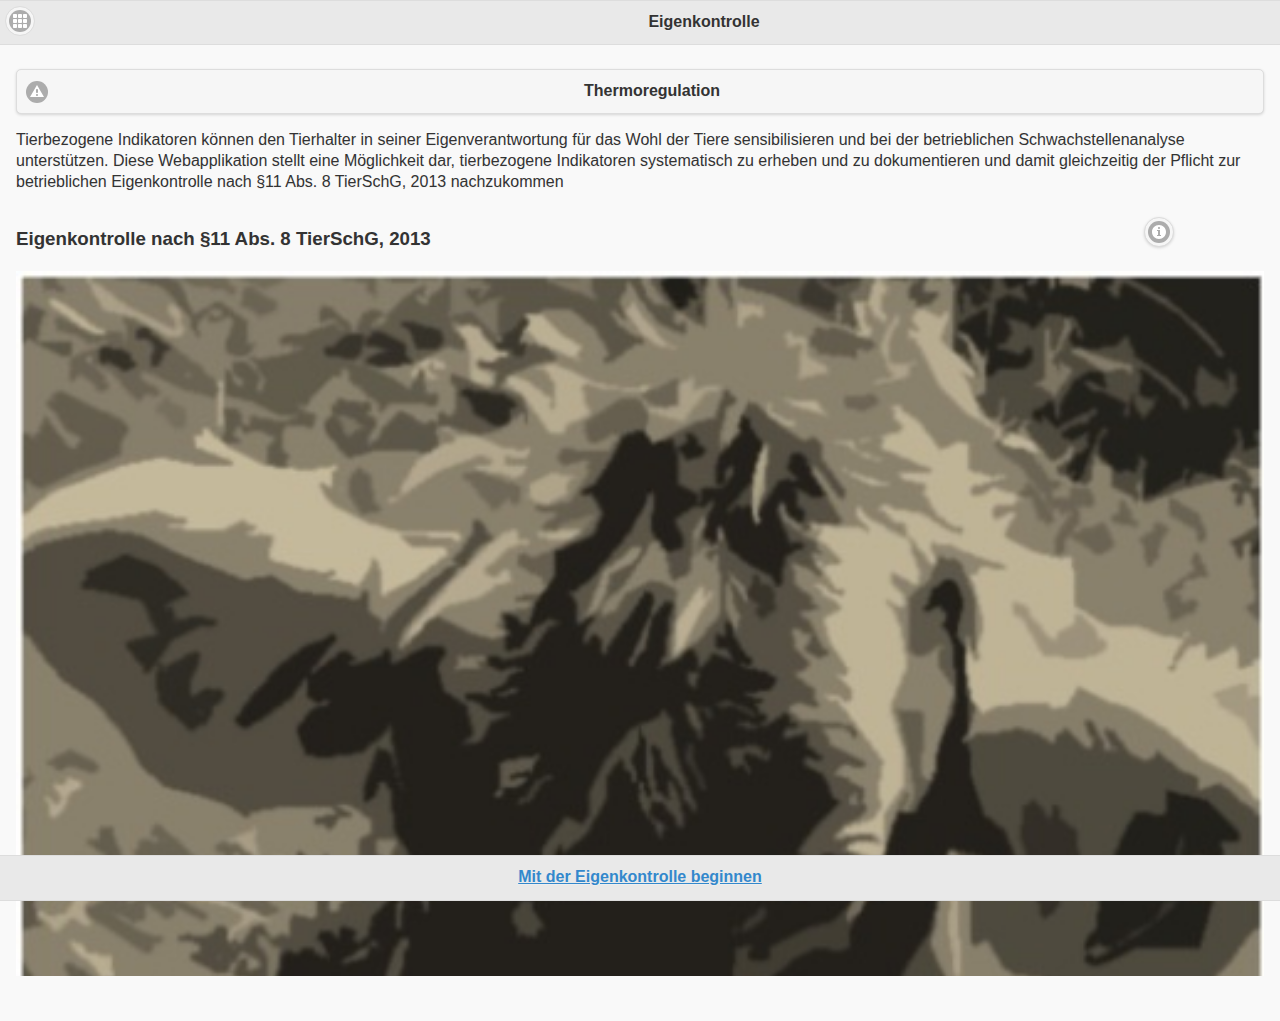
<file: index.html>
<html manifest="cache.manifest">

<head>
  <!-- web clips for ios -->
  <link rel="apple-touch-icon" href="images/launcher-icon-1x.png">
  <link rel="apple-touch-icon" sizes="144x144" href="images/launcher-icon-3x.png">
  <link rel="apple-touch-icon" sizes="92x92" href="images/launcher-icon-2x.png">
  <link rel="apple-touch-icon" sizes="192x192" href="images/launcher-icon-4x.png">
  <meta name="apple-mobile-web-app-title" content="Eigenkontrolle Kuh">
  <meta name="apple-mobile-web-app-capable" content="yes">
  <meta name="apple-mobile-web-app-status-bar-style" content="black">

  <meta name="eigenkontrolle-kuh" content="webbasierte App zur Eigenkontrolle von Kühen im eigenen Betrieb" />

  <link rel="icon" href="favicon.ico" type="image/x-icon" />
  <link rel="manifest" href="/manifest.json">
  <meta charset="UTF-8" />
  <!-- Include meta tag to ensure proper rendering and touch zooming -->
  <meta name="viewport" content="width=device-width, initial-scale=1" />
  <!-- Include meta tags for description, keyword and author  -->
  <meta name="author" content="Anton Benz">
  <meta name="description" content="eigenkontrolle-kuh ++ webbasierte App zur Eigenkontrolle von Kühen im eigenen Betrieb ++">
  <meta name="keywords" content="eigenkontrolle, kuh, benz, barbara, app, landesbeauftragte, tierschutz, hfwu, kontrolle, betrieb">
  <meta name="application-name" content="eigenkontrolle-kuh">
  <meta name="mobile-web-app-capable" content="yes">
  <link rel="icon" sizes="16x16" href="images/launcher-icon-4x.png">
  <!-- Include jQuery Mobile stylesheets -->
  <link rel="stylesheet" href="jquery.mobile-1.4.5.css" />
  <!-- include manifest file  -->
  <!-- <link rel="manifest" href="manifest.json"> -->
  <!-- Include the jQuery library -->
  <script type="stylesheet" src="jquery.mobile-1.4.5.css"></script>
  <!-- Include the jQuery Mobile library -->
  
  <script type="text/javascript" src="jquery-2x.min.js"> </script>
  <script type="text/javascript" src="jquery.mobile-1.4.5.js"> </script>
   <script type="text/javascript" src="jspdf.min.js"> </script>

<script type="text/javascript" src="jspdf.plugin.autotable.min.js"> </script>

<script type="text/javascript" src="javascript_4_1.js"> </script>

  <!-- <script src="https://cdnjs.cloudflare.com/ajax/libs/html2canvas/0.4.1/html2canvas.min.js"></script> -->
  <link rel="stylesheet" href="style_1_1.css" />
  <title></title>
   
  


</head>

<body>
  <!-- \\erste seite, erklÃ¤rung -->
  <div data-role="page" id="start">
    <div data-role="header">
      <a href="#popupMenu" data-rel="popup" class="ui-btn-left ui-btn ui-btn-inline ui-mini ui-corner-all ui-btn-icon-left ui-icon-grid ui-btn-icon-notext">
      Navigation </a>
      <div data-role="popup" id="popupMenu">
        <ul data-role="listview" data-inset="true">
          <li>
            <a href="#start">Herdenbetrachtung</a>
          </li>
          <li>
            <a href="#temperatur_Abfrage">Einzeltierbetrachtung</a>
          </li>
          <li>
            <a href="#auswertung">Auswertung</a>
          </li>
        </ul>
      </div>
      <h1> Eigenkontrolle </h1>
    </div>

    <div data-role="main" class="ui-content">
      <div>
        <a data-role="button" href="#update_Information" data-rel="popup" data-icon="alert">Thermoregulation</a>
        <div data-role="popup" id="update_Information">
          <h3>v.1.2 - Thermoregulation</h3>
          <p>
            In der neuesten Version wurde die Überprüfung der Thermoregulation hinzugefügt.
          </p>
          <h3>v.1.1 - Offlineverfügbarkeit</h3>
          <p>
            <b>Ab jetzt können Sie auf die Web-App "eigenkontrolle-kuh" auch offline zugreifen.</b> Am besten fügen sie dazu
            die Web-App zu ihrem Startbildschirm hinzu.
            <br>
            <b>Chrome:</b> Tippen sie auf das Browser-Menü rechts oben. Wählen Sie nun die Option &quot;Zum Startbildschirm
            hinzufügen&quot;
            <br>
            <b>Safari:</b> Tippen Sie auf den &quot;Share-Button&quot; in der Mitte des unteren Menüs. Wählen Sie nun die Option
            &quot;Zum Homebildschirm&quot; und geben Sie der Web-App einen Namen ihrer Wahl.
          </p>
        </div>
      </div>
      <div>
        <p>
          Tierbezogene Indikatoren können den Tierhalter in seiner Eigenverantwortung für das Wohl der Tiere sensibilisieren und bei
          der betrieblichen Schwachstellenanalyse unterstützen. Diese Webapplikation stellt eine Möglichkeit dar, tierbezogene
          Indikatoren systematisch zu erheben und zu dokumentieren und damit gleichzeitig der Pflicht zur betrieblichen Eigenkontrolle
          nach §11 Abs. 8 TierSchG, 2013 nachzukommen
        </p>
        <div class="ui-grid-b">
          <div class="ui-block-a" style="width:90%">
            <h3>Eigenkontrolle nach §11 Abs. 8 TierSchG, 2013 </h3>
          </div>
          <div class="ui-block-b" style="width:5%">
            <a data-role="button" href="#Eigenkontrolle_Definition" data-rel="popup" data-icon="info" data-iconpos="notext"></a>
          </div>
          <div class="ui-block-c" style="width:5%">

          </div>
        </div>
        <div data-role="popup" id="Eigenkontrolle_Definition">
          <p>&quot;Wer Nutztiere zu Erwerbswecken hält, hat durch betriebliche Eigenkontrollen sicherzustellen, dass die Anforderungen
            des §2 TierSchG eingehalten werden. Insbesondere hat er zum Zwecke seiner Beurteilung, dass die Anforderungen
            des §2 erfüllt sind, geeignete tierbezogene Merkmale (Tierschutzindikatoren) zu erheben und zu bewerten.&quot;</p>
        </div>
      </div>

      <img src="images/start_picture.jpg" id="startPicture" />

      <p>In dieser Webapplikation werden korrespondierend zum „Vorschlag für ein baden-württembergisches Q-Wohl-Label“ aussagefähige
        tierbezogene Indikatoren erhoben.
        <br> Zunächst wird das Liegeverhalten der Herde ("Herdenbetrachtung") beurteilt, anschließend werden an zufällig ausgewählten
        Einzeltieren (Fokusgruppe) Indikatoren wie Verletzungen, Sauberkeit, Laufverhalten und Körperkondition erhoben ("Einzeltierbetrachtung").
        <br> Die Ergebnisauswertung können Sie sich per E-Mail zusenden lassen oder direkt auf Ihrem Handy speichern und so dokumentieren.
        <br> Die Bewertung der Merkmale erfolgt mit einem einfachen Ampelsystem, die Einstufung beruht auf dem aktuellen Kenntnisstand
        und wird fortlaufend neuen Erkenntnissen angepasst. Bei „GRÜN“ ist alles in Ordnung, „GELB“ bedeutet suboptimal und
        Sie sollten daher eine Maßnahme ergreifen, welche dazu geeignet ist, eine Verbesserung der Situation herbeizuführen.
        „ROT“ entspricht einer nicht hinnehmbaren Einstufung und Sie sollten qualifizierte Beratung zur Verbesserung des
        Kriteriums in Anspruch nehmen.
        <br> Die hinterlegten Zielgrößen für die tierbezogenen Indikatoren finden Sie
        <a href="Kriterienkatalog.pdf" target="_blank"
          download> hier </a>
      </p>
      <p>In der Herdenbetrachtung werden bestimmte Verhaltensweisen der gesamten Herde gezählt, indem auf das entsprechende
        Beispielbild getippt wird. Alternativ kann die Gesamtanzahl auch direkt in das Feld unter dem Bild eingetragen werden.
        Es werden alle Tiere der Herde einbezogen.
        <br> Bei der Einzeltierbetrachtung werden alle Tiere einer Fokusgruppe kontrolliert. Dort reicht ein Tippen auf das passende
        Beispielbild für das Untersuchungsmerkmal an der jeweiligen Körperregion. Nachdem alle Tiere der Fokusgruppe kontrolliert
        wurden, werden Sie automatisch zur Auswertung weitergeleitet.
        <br> Grundsätzlich können Sie immer auf das i tippen, wenn Sie eine Hilfestellung benötigen. </p>
      <input type="hidden" data-role="date" id="datum" value="" />
      <h3>Viel Erfolg</h3>


      <div class="ui-bar ui-bar-a" id="zusammenarbeit">
        <div class "ui-grid-b">

          <div class="ui-block-a" style="width: 48%">
            Copyright by
            <br> Prof. Dr. Barbara Benz
            <br>
            <br>
            <br>
            <img src="images/hfwu_logo.jpg" />
          </div>
          <div class="ui-block-b" style="width: 4%">
          </div>
          <div class="ui-block-c" style="width: 48%">
            in Zusammenarbeit mit der Landesbeauftragten für Tierschutz
            <br>
            <br>



            <img src="images/baden_wuerttemberg.jpg" />

          </div>
        </div>
      </div>


      <div data-role="footer" data-position="fixed">
        <h1>
          <a href="#eutergesundheit">Mit der Eigenkontrolle beginnen</a>
        </h1>
      </div>

      <p> Zum Impressum und zur Datenschutzerklärung gelangen Sie
        <a href="impressum.html"> hier </a>
      </p>
    </div>
  </div>

  <!-- Eutergesundheit  -->
  <div data-role="page" id="eutergesundheit">
    <div data-role="header">
      <a href="#popupMenuEutergesundheit" data-rel="popup" class="ui-btn-left ui-btn ui-btn-inline ui-mini ui-corner-all ui-btn-icon-left ui-icon-grid ui-btn-icon-notext">
      Navigation </a>
      <div data-role="popup" id="popupMenuEutergesundheit">
        <ul data-role="listview" data-inset="true">
          <li>
            <a href="#start">Herdenbetrachtung</a>
          </li>
          <li>
            <a href="#temperatur_Abfrage">Einzeltierbetrachtung</a>
          </li>
          <li>
            <a href="#auswertung">Auswertung</a>
          </li>
        </ul>
      </div>
      <h1> Eutergesundheit </h1>
    </div>
    <div data-role="main" class="ui-content">
      <p>Bevor das Liegeverhalten der Herde beurteilt wird, werden 3 Parameter der Eutergesundheit erhoben.</p>
      <p>In RDV4M finden Sie die Parameter zur Eutergesundheit über den Reiter "Gesundheit" &rarr; "Eutergesundheit" &rarr;
        "Entwicklung Eutergesundheit" &rarr; "Mastitissituation auf dem Betrieb" </p>
      <div class="ui-grid-c">
        <div class="ui-block-a" style="width:45%">
          <p> Anteil Eutergesunde Kühe </p>
        </div>
        <div class="ui-block-b" style="width:10%">
          <a data-role="button" href="#eutergesunde_Kuehe_Definition" data-rel="popup" data-icon="info" data-iconpos="notext"></a>
          <div data-role="popup" id="eutergesunde_Kuehe_Definition">
            <p> Anteil an Kühen [in %] mit Zellzahl &lt; 100.000 Zellen/ ml Milch </p>
          </div>
        </div>
        <div class="ui-block-c" style="width: 35%">
          <form>
            <input type="number" min="0" max="100" name="anteil_Eutergesunde_Kuehe" id="anteil_Eutergesunde_Kuehe" value="" required
            />
          </form>
        </div>
        <div class="ui-block-d" style="width: 10%">
          <p> % </p>
        </div>
      </div>

      <div class="ui-grid-c">
        <div class="ui-block-a" style="width:45%">
          <p> Neuerkrankungsrate in der Trockenperiode</p>
        </div>
        <div class="ui-block-b" style="width:10%">
          <a data-role="button" href="#neuerkrankungsrate_Definition" data-rel="popup" data-icon="info" data-iconpos="notext"></a>
          <div data-role="popup" id="neuerkrankungsrate_Definition">
            <p> Anteil an Kühen [in %] mit Zellzahl &lt; 100.000 vor dem Trockenstellen und &ge; 100.000 nach der Kalbung </p>
          </div>
        </div>
        <div class="ui-block-c" style="width: 35%">
          <form>
            <input type="number" min="0" max="100" name="neuerkrankungsrate" id="neuerkrankungsrate" required />
          </form>
        </div>
        <div class="ui-block-d" style="width: 10%">
          <p> % </p>
        </div>
      </div>

      <div class="ui-grid-c">
        <div class="ui-block-a" style="width:45%">
          <p> Krank mit schlechten Heilungsaussichten </p>
        </div>
        <div class="ui-block-b" style="width:10%">
          <a data-role="button" href="#schlechte_Heilungsaussichten_Definition" data-rel="popup" data-icon="info" data-iconpos="notext"></a>
          <div data-role="popup" id="schlechte_Heilungsaussichten_Definition">
            <p> Anteil an Kühen [in %] mit Zellzahl &gt; 700.000 Zellen/ml Milch in den letzten drei MLP Berichten </p>
          </div>
        </div>
        <div class="ui-block-c" style="width: 35%">
          <form>
            <input type="number" min="0" max="100" name="schlechte_Heilungsaussichten" id="schlechte_Heilungsaussichten" value="" required/>
          </form>
        </div>
        <div class="ui-block-d" style="width: 10%">
          <p> % </p>
        </div>
      </div>

    </div>

    <div data-role="footer" data-position="fixed">
      <div class="ui-grid-a">
        <div class="ui-block-a">
          <a href="#start" class="ui-btn ui-icon-arrow-l ui-btn-icon-left">Zurück</a>
        </div>
        <div class="ui-block-b">
          <a class="ui-btn ui-icon-arrow-r ui-btn-icon-right" href="#Liegeverhalten_Herde">Weiter</a>
        </div>
      </div>

    </div>
  </div>

  <!-- \\Liegeverhalten_Herde  -->
  <!-- \\  Liegeboxennutzung -->
  <!-- \\teilweise auÃŸerhalb liegende kÃ¼he -->
  <!-- \\  Liegeposition -->
  <!-- \\Liegeverhalten -->
  <div data-role="page" id="Liegeverhalten_Herde">
    <div data-role="header">
      <a href="#popupMenuLiegeverhalten" data-rel="popup" class="ui-btn-left ui-btn ui-btn-inline ui-mini ui-corner-all ui-btn-icon-left ui-icon-grid ui-btn-icon-notext">
      Navigation </a>
      <div data-role="popup" id="popupMenuLiegeverhalten">
        <ul data-role="listview" data-inset="true">
          <li>
            <a href="#start">Herdenbetrachtung</a>
          </li>
          <li>
            <a href="#temperatur_Abfrage">Einzeltierbetrachtung</a>
          </li>
          <li>
            <a href="#auswertung">Auswertung</a>
          </li>
        </ul>
      </div>
      <h1> Betrachtung der gesamten Herde </h1>
    </div>

    <div data-role="main" class="ui-content">
      <div class="ui-grid-a my-breakpoint">
        <div class="ui-block-a">
          <a href="#">
            <img src="images/5_Abb_Laufgangliegen_C.jpg" id="spalten_Lieger" background-size="cover" />
          </a>
          <div class="ui-grid-c">
            <div class="ui-block-a">
              <input type="number" name="spalten_Lieger_Anzeige" id="spalten_Lieger_Anzeige" value="0" />
            </div>
            <div class="ui-block-b">
              <a data-role="button" href="#" data-rel="popup" data-icon="minus" data-iconpos="notext" id="spalten_Lieger_Minus"></a>
            </div>
            <div class="ui-block-c">
              <a data-role="button" href="#" data-rel="popup" data-icon="back" data-iconpos="notext" id="spalten_Lieger_Reset"></a>
            </div>
            <div class="ui-block-d">
              <a data-role="button" href="#spalten_Lieger_Info" data-rel="popup" data-icon="info" data-iconpos="notext"></a>
              <div data-role="popup" id="spalten_Lieger_Info">
                <p>Kuh liegt vollständig auf Laufgang</p>
              </div>
            </div>
          </div>
        </div>

        <div class="ui-block-b">
          <a href="#">
            <img src="images/2_Abb_Hundesitz_C.jpg" border="0" id="hundesitz" />
          </a>
          <div class="ui-grid-c">
            <div class="ui-block-a">
              <input type="number" name="hundesitz_Anzeige" id="hundesitz_Anzeige" value="0" />
            </div>
            <div class="ui-block-b">
              <a data-role="button" href="#" data-rel="popup" data-icon="minus" data-iconpos="notext" id="hundesitz_Minus"></a>
            </div>
            <div class="ui-block-c">
              <a data-role="button" href="#" data-rel="popup" data-icon="back" data-iconpos="notext" id="hundesitz_Reset"></a>
            </div>
            <div class="ui-block-d">
              <a data-role="button" href="#hundesitz_Info" data-rel="popup" data-icon="info" data-iconpos="notext"></a>
              <div data-role="popup" id="hundesitz_Info">
                <p>Kuh im Hundesitz</p>
              </div>
            </div>
          </div>
        </div>
      </div>
      <div class="ui-grid-a my-breakpoint">
        <div class="ui-block-a">
          <a href="#">
            <img src="images/3_Abb_Stehen_C.jpg" border="0" id="stehen" />
          </a>
          <div class="ui-grid-c">
            <div class="ui-block-a">
              <input type="number" name="stehen_Anzeige" id="stehen_Anzeige" value="0" />
            </div>
            <div class="ui-block-b">
              <a data-role="button" href="#" data-rel="popup" data-icon="minus" data-iconpos="notext" id="stehen_Minus"></a>
            </div>
            <div class="ui-block-c">
              <a data-role="button" href="#" data-rel="popup" data-icon="back" data-iconpos="notext" id="stehen_Reset"></a>
            </div>
            <div class="ui-block-d">
              <a data-role="button" href="#stehen_Info" data-rel="popup" data-icon="info" data-iconpos="notext"></a>
              <div data-role="popup" id="stehen_Info">
                <p>Kuh steht entweder mit 2 oder mit 4 Beinen in der Liegebox</p>
              </div>
            </div>
          </div>
        </div>
        <div class="ui-block-b">
          <a href="#">
            <img src="images/4_Abb_Halb_in_Box_C.jpg" border="0" id="halb_In_Box" />
          </a>
          <div class="ui-grid-c">
            <div class="ui-block-a">
              <input type="number" name="halb_In_Box_Anzeige" id="halb_In_Box_Anzeige" value="0" />
            </div>
            <div class="ui-block-b">
              <a data-role="button" href="#" data-rel="popup" data-icon="minus" data-iconpos="notext" id="halb_In_Box_Minus"></a>
            </div>
            <div class="ui-block-c">
              <a data-role="button" href="#" data-rel="popup" data-icon="back" data-iconpos="notext" id="halb_In_Box_Reset"></a>
            </div>
            <div class="ui-block-d">
              <a data-role="button" href="#halb_In_Box_Info" data-rel="popup" data-icon="info" data-iconpos="notext"></a>
              <div data-role="popup" id="halb_In_Box_Info">
                <p>Kuh befindet sich nur teilweise in der Box</p>
              </div>
            </div>
          </div>
        </div>
      </div>
    </div>
    <div data-role="footer" data-position="fixed">
      <div class="ui-grid-a">
        <div class="ui-block-a">
          <a href="#eutergesundheit" class="ui-btn ui-icon-arrow-l ui-btn-icon-left">Zurück</a>
        </div>
        <div class="ui-block-b">
          <a class="ui-btn ui-icon-arrow-r ui-btn-icon-right" href="#Liegeposition">Weiter</a>
        </div>
      </div>
    </div>
  </div>
  <!-- Liegeposition
        hier wird der counter der korrekten Liegeboxen Ã¼bernommen, dazu sollen die KÃ¼he mit ausgestreckter Liegeposition gezÃ¤hlt werden. -->
  <div data-role="page" id="Liegeposition">
    <div data-role="header">
      <a href="#popupMenuLiegeposition" data-rel="popup" class="ui-btn-left ui-btn ui-btn-inline ui-mini ui-corner-all ui-btn-icon-left ui-icon-grid ui-btn-icon-notext">
      Navigation </a>
      <div data-role="popup" id="popupMenuLiegeposition">
        <ul data-role="listview" data-inset="true">
          <li>
            <a href="#start">Herdenbetrachtung</a>
          </li>
          <li>
            <a href="#temperatur_Abfrage">Einzeltierbetrachtung</a>
          </li>
          <li>
            <a href="#auswertung">Auswertung</a>
          </li>
        </ul>
      </div>
      <h1> Liegeverhalten der gesamten Herde </h1>
    </div>
    <p> Liegt eine Kuh korrekt und mit ausgestrecktem Vorderbein, so tippen Sie auf beide Bilder. </p>
    <div data-role="main" class="ui-content" data-position="fixed">
      <div class="ui-grid-a my-breakpoint">
        <div class="ui-block-a">
          <a href="#">
            <img src="images/1_Abb_korrekt_liegende_Kuh_C.jpg" id="korrekt_Liegende" background-size="cover" />
          </a>
          <div class="ui-grid-c">
            <div class="ui-block-a">
              <input type="number" name="korrekt_Liegende_Anzeige" id="korrekt_Liegende_Anzeige" value="0" />
            </div>
            <div class="ui-block-b">
              <a data-role="button" href="#" data-rel="popup" data-icon="minus" data-iconpos="notext" id="korrekt_Liegende_Minus"></a>
            </div>
            <div class="ui-block-c">
              <a data-role="button" href="#" data-rel="popup" data-icon="back" data-iconpos="notext" id="korrekt_Liegende_Reset"></a>
            </div>
            <div class="ui-block-d">
              <a data-role="button" href="#kein_Befund_Info" data-rel="popup" data-icon="info" data-iconpos="notext"></a>
              <div data-role="popup" id="kein_Befund_Info">
                <p>korrekt liegende Kuh</p>
              </div>
            </div>
          </div>
        </div>
        <div class="ui-block-b">
          <a href="#">
            <img src="images/6_Abb_ausgestrecktes_Vorderbein_C.jpg" id="ausgestrecktes_Vorderbein" background-size="cover" />
          </a>
          <div class="ui-grid-c">
            <div class="ui-block-a">
              <input type="number" name="ausgestrecktes_Vorderbein_Anzeige" id="ausgestrecktes_Vorderbein_Anzeige" value="0" />
            </div>
            <div class="ui-block-b">
              <a data-role="button" href="#" data-rel="popup" data-icon="minus" data-iconpos="notext" id="ausgestrecktes_Vorderbein_Minus"></a>
            </div>
            <div class="ui-block-c">
              <a data-role="button" href="#" data-rel="popup" data-icon="back" data-iconpos="notext" id="ausgestrecktes_Vorderbein_Reset"></a>
            </div>
            <div class="ui-block-d">
              <a data-role="button" href="#ausgestrecktes_Vorderbein_Info" data-rel="popup" data-icon="info" data-iconpos="notext"></a>
              <div data-role="popup" id="ausgestrecktes_Vorderbein_Info">
                <p>Kuh liegt mit ausgestrecktem Vorderbein in der Liegebox</p>
              </div>
            </div>
          </div>
        </div>
      </div>
    </div>
    <div data-role="footer" data-position="fixed">
      <div class="ui-grid-a">
        <div class="ui-block-a">
          <a href="#Liegeverhalten_Herde" class="ui-btn ui-icon-arrow-l ui-btn-icon-left">Zurück</a>
        </div>
        <div class="ui-block-b">
          <a class="ui-btn ui-icon-arrow-r ui-btn-icon-right" href="#fokusgruppe_Hitzestress">Weiter</a>
        </div>
      </div>
    </div>
  </div>

  <div data-role="page" id = "temperatur_Abfrage">
      <div data-role="header">
        <a href="#popupMenu_temperatur_Abfrage" data-rel="popup" class="ui-btn-left ui-btn ui-btn-inline ui-mini ui-corner-all ui-btn-icon-left ui-icon-grid ui-btn-icon-notext">
        Navigation </a>
        <div data-role="popup" id="popupMenu_temperatur_Abfrage">
          <ul data-role="listview" data-inset="true">
            <li>
              <a href="#start">Herdenbetrachtung</a>
            </li>
            <li>
              <a href="#temperatur_Abfrage">Einzeltierbetrachtung</a>
            </li>
            <li>
              <a href="#auswertung">Auswertung</a>
            </li>
          </ul>
        </div>
        <h1> Hitzestress Evaluation </h1>
      </div>
      <div data-role="main" class="ui-content">
        <p>
            Wenn <b>in Ihrem Stall</b> eine Temperatur von <b>über 24°C</b>, herrscht ist es notwendig zu prüfen, ob manche Kühe Hitzestress ausgesetzt sind. 
        </p>
        <div class = "ui-grid-a my-breakpoint">
          <div class = "ui-block-a">
            <a data-role="button" href= "#fokusgruppe_Hitzestress">Temperatur über 24°C</a> 
          </div>
          <div class = "ui-block-b">
            <a data-role="button" href="#transition_In_Den_Stall">Temperatur nicht über 24°C</a>
          </div>

        </div>

        <!-- Fokusgruppengroesse berechnen-->
      </div>
    </div>

  <div data-role="page" id = "fokusgruppe_Hitzestress">
    <div data-role="header">
      <a href="#popupMenu_fokusgruppe_Hitzestress" data-rel="popup" class="ui-btn-left ui-btn ui-btn-inline ui-mini ui-corner-all ui-btn-icon-left ui-icon-grid ui-btn-icon-notext">
      Navigation </a>
      <div data-role="popup" id="popupMenu_fokusgruppe_Hitzestress">
        <ul data-role="listview" data-inset="true">
          <li>
            <a href="#start">Herdenbetrachtung</a>
          </li>
          <li>
            <a href="#temperatur_Abfrage">Einzeltierbetrachtung</a>
          </li>
          <li>
            <a href="#auswertung">Auswertung</a>
          </li>
        </ul>
      </div>
      <h1> Fokusgruppe Hitzestress </h1>
    </div>
    <div data-role="main" class="ui-content">
      <p>
          Um bei Temperaturen über 24 °C das Stallklima zu kontrollieren, werden nun zufällig ausgewählte, in der Liegebox liegende oder
           stehende Tiere betrachtet. Um die Fokusgruppengröße zu berechnen, geben Sie bitte in das Feld &quot;Anzahl der Tiere&quot; ihre
            Herdengröße ein. <br> 
            Nachdem Sie auf &quot;Berechnen&quot; geklickt haben, wird Ihnen dann im Feld &quot;Fokusgruppengröße&quot; die Anzahl der liegenden Tiere 
            angezeigt, die Sie kontrollieren. <br>
          <b>Alternativ kann die gewünschte Anzahl an Tieren auch direkt in das Feld &quot;Fokusgruppengröße&quot; eingetragen werden.</b>
          <br> <br>
      </p>
      <!-- Fokusgruppengroesse berechnen-->
      <div class="ui-grid-a my-breakpoint">
        <div class="ui-block-a">
          <label for="herdengroesse">Anzahl der Tiere</label>
          <input type="number" name="herdengroesse" id="herdengroesse" value="" />
          <a data-role="button" href="#" onclick="calculateSampleSize();">Berechnen</a>
        </div>
        <div class="ui-block-b">
          <label for="tiere_Anzahl">Fokusgruppengröße</label>
          <input type="number" name="tiere_Anzahl_1" id="tiere_Anzahl_1" value="" />
          <a data-role="button" href="#Fokusgruppengroesse_Info" data-rel="popup" data-icon="info" data-iconpos="notext"></a>
          <div data-role="popup" id="Fokusgruppengroesse_Info">
            <p>Die Fokusgruppe besteht aus 20% zufällig ausgewählten Kühe der Herde. Mindestens aber aus 20 Tieren.</p>
          </div>
        </div>
      </div>
    </div>
    <div data-role="footer" data-position="fixed">
      <div class="ui-grid-a">
        <div class="ui-block-a">
          <a href="#Liegeposition" class="ui-btn ui-icon-arrow-l ui-btn-icon-left">Zurück</a>
        </div>
        <div class="ui-block-b">
          <a class="ui-btn ui-icon-arrow-r ui-btn-icon-right" href="#atemfrequenz" onclick = "initialize_Verbleibende_Tiere();">Weiter</a>
        </div>
      </div>
    </div>
  </div>
  <!-- 
    TODO: 
    Avoid that start button is pressed multiple times: 
    it should only be allowed to be pressed if the timer is not running.
   -->
   <!-- Atemfrequenz -->
   <div data-role="page" id = "atemfrequenz">
    <div data-role="header">
      <a href="#popupMenuAtemfrequenz" data-rel="popup" class="ui-btn-left ui-btn ui-btn-inline ui-mini ui-corner-all ui-btn-icon-left ui-icon-grid ui-btn-icon-notext">
      Navigation </a>
      <div data-role="popup" id="popupMenuAtemfrequenz">
        <ul data-role="listview" data-inset="true">
          <li>
            <a href="#start">Herdenbetrachtung</a>
          </li>
          <li>
            <a href="#temperatur_Abfrage">Einzeltierbetrachtung</a>
          </li>
          <li>
            <a href="#auswertung">Auswertung</a>
          </li>
        </ul>
      </div>
      <h1> Atemfrequenz </h1>
    </div>
    <div data-role="main" class="ui-content">
        <a data-role="button" href="#atemfrequenz_Information" data-rel="popup" data-icon="info">Vorgehensweise</a>
        <div data-role="popup" id="atemfrequenz_Information">
          <p>
              Um das Auftreten von Hitzestress in Ihrem Bestand zu bewerten, kontrollieren Sie die Atemfrequenz bei auffälligen Kühen. 
              Wenn eine Kuh mit einem <b>leicht geöffneten Maul und langem Hals hechelt</b> oder eine <b>pumpende Atmung</b> zeigt, starten Sie den 
              Timer und zählen die Atemzüge für 30 Sekunden. Drücken Sie bei einer Atemfrequenz von maximal 40 Atemzügen pro 30 Sekunden 
              auf das grüne Bild und bei einer Atemfrequenz von über 40 Atemzügen auf das rote Bild.
              <br>
              <b>Wenn eine Kuh keine Auffälligkeiten zeigt, kann das grüne Bild direkt ausgewählt werden.</b>
          </p>
        </div>
        <div class = "ui-grid-a my-breakpoint">
          <div class = "ui-block-a">
            <p>Verbleibende Tiere:</p>
          </div>
          <div class = "ui-block-b">
            <input type "number" id = "atemfrequenz_Verbleibende" value = "" />
          </div>
        </div>
      <!-- Timer Bereich -->
      <h3>Timer</h3>
      <div id = "countdown_Div" class="ui-grid-c my-breakpoint">
        <div class = "ui-block-a">
            <input type="number" id = "countdown" value="30" />
        </div>
        <div class = "ui-block-b">
            <p style = "font-size: xx-large">s </p>
        </div>
        <div class = "ui-block-c">
            <a href="#" class="ui-btn ui-btn-inline ui-icon-refresh ui-btn-icon-bottom" onclick="setTimeout(start_Timer,1000)">Start</a>
        </div>
        <div class = "ui-block-c">
            <a href="#" id = "stop_Timer" class="ui-btn ui-btn-inline ui-icon-delete ui-btn-icon-bottom">Stop</a>
        </div>
      </div>
      <!-- Bewertungs Bereich -->
      <div id = "rating_Div" class = "ui-grid-a my-breakpoint">
        <!-- Atemfrequenz Gut-->
        <div class="ui-block-a">
              <img src="images/kein_befund_atemfrequenz.jpg" id="atemfrequenz_Gut" background-size="cover" onclick="" />
            <div class = "ui-grid-c my-breakpoint">
              <div class = "ui-block-a">
                  <input type = "number" id = "atemfrequenz_Gut_Counter" value = "0" oninput="update_Verbleibende();" />
              </div>
              <div class="ui-block-b">
                  <a data-role="button" href="#" data-rel="popup" data-icon="minus" data-iconpos="notext" id="atemfrequenz_Gut_Minus"></a>
                </div>
              <div class="ui-block-c">
                  <a data-role="button" href="#" data-rel="popup" data-icon="back" data-iconpos="notext" id="atemfrequenz_Gut_Reset"></a>
              </div>
              <div class="ui-block-d">
                <a data-role="button" href="#atemfrequenz_Gut_Info" data-rel="popup" data-icon="info" data-iconpos="notext"></a>
                  <div data-role="popup" id="atemfrequenz_Gut_Info">
                    <p>Kuh atmet mit <b>maximal</b> 80 Atemzügen pro Minute.</p>
                  </div>
              </div>
            </div>
        </div>
      <!-- Atemfrequenz schlecht -->
        <div class = "ui-block-b">
            <img src="images/befund_atemfrequenz.jpg" id="atemfrequenz_Schlecht" background-size="cover" onclick="" />
          <div class = "ui-grid-c my-breakpoint">
            <div class = "ui-block-a">
              <input type = "number" id = "atemfrequenz_Schlecht_Counter" value = "0"   oninput="update_Verbleibende();" />
            </div>
            <div class = "ui-block-b">
              <a data-role="button" href="#" data-rel="popup" data-icon="minus" data-iconpos="notext" id="atemfrequenz_Schlecht_Minus"></a>
            </div>
            <div class = "ui-block-c">
              <a data-role="button" href="#"  data-role="popup" data-icon="back"  data-iconpos="notext" id = "atemfrequenz_Schlecht_Reset"></a>
            </div>
            <div class = "ui-block-d">
              <a data-role="button" href="#atemfrequenz_Schlecht_Info" data-role="popup" data-icon="info" data-iconpos="notext"></a>
              <div data-role="popup" id = "atemfrequenz_Schlecht_Info">
                <p>Kuh atmet mit <b>über</b> 80 Atemzügen pro Minnute. </p>
              </div>
            </div>
          </div>     
        </div>
      </div>
    </div>
    <div data-role="footer" data-position="fixed">
      <div class="ui-grid-a">
        <div class="ui-block-a">
          <a href="#fokusgruppe_Hitzestress" class="ui-btn ui-icon-arrow-l ui-btn-icon-left">Zurück</a>
        </div>
        <div class="ui-block-b">
          <a class="ui-btn ui-icon-arrow-r ui-btn-icon-right" onclick = "check_Verbleibende();">Weiter</a>
        </div>
      </div>
    </div>
   </div>
  <!-- \\transition page  -->
  <div data-role="page" id="transition_In_Den_Stall">
    <div data-role="header">
      <a href="#popupMenuTransition" data-rel="popup" class="ui-btn-left ui-btn ui-btn-inline ui-mini ui-corner-all ui-btn-icon-left ui-icon-grid ui-btn-icon-notext">
      Navigation </a>
      <div data-role="popup" id="popupMenuTransition">
        <ul data-role="listview" data-inset="true">
          <li>
            <a href="#start">Herdenbetrachtung</a>
          </li>
          <li>
            <a href="#temperatur_Abfrage">Einzeltierbetrachtung</a>
          </li>
          <li>
            <a href="#auswertung">Auswertung</a>
          </li>
        </ul>
      </div>
      <h1> Einzeltierbetrachtung </h1>
    </div>
    <div data-role="main" class="ui-content">
      <p>Ab jetzt werden zufällig ausgewählte Einzeltiere (z.B jede dritte Kuh im Fressgitter) betrachtet. Bitte klicken Sie
        jeweils auf das passende Symptom. Bei mehreren Befunden an einer Lokalisation wird lediglich der gravierendste erfasst.
        Geben Sie bitte zunächst an, wie viele Kühe sich in der Herde befinden und drücken Sie anschlie&szlig;end auf &quot;Berechnen.&quot;
        <b>Alternativ kann die gewünschte Anzahl an Tieren direkt in das Feld &quot;Fokusgruppengröße&quot; eingetragen werden.</b>
      </p>
      <div class="ui-grid-a my-breakpoint">
        <div class="ui-block-a">
          <label for="herdengroesse">Anzahl der Tiere</label>
          <input type="number" name="herdengroesse" id="herdengroesse" value="" />
          <a data-role="button" href="#" onclick="calculateSampleSize();">Berechnen</a>
        </div>
        <div class="ui-block-b">
          <label for="tiere_Anzahl">Fokusgruppengröße</label>
          <input type="number" name="tiere_Anzahl" id="tiere_Anzahl" value="" />
          <a data-role="button" href="#Fokusgruppengroesse_Info" data-rel="popup" data-icon="info" data-iconpos="notext"></a>
          <div data-role="popup" id="Fokusgruppengroesse_Info">
            <p>Die Fokusgruppe besteht aus 20% zufällig ausgewählten Kühe der Herde. Mindestens aber aus 20 Tieren.</p>
          </div>
          <input type="hidden" name="save_Number" id="save_Number" value="" />
        </div>
      </div>
      <p>Im Anschluss werden Sie für jedes Tier der Fokusgruppe die Einzeltierbetrachtung abschließen. </p>
      <input type="hidden" name="save_LastID" id="save_LastID" value="" />
      <input type="hidden" id="isDoubleCorrection" value="0" />
    </div>
    <div data-role="footer" data-position="fixed">
      <div class="ui-grid-a">
        <div class="ui-block-a">
          <a href="#Liegeposition" class="ui-btn ui-icon-arrow-l ui-btn-icon-left">Zurück</a>
        </div>
        <div class="ui-block-b">
          <a class="ui-btn ui-icon-arrow-r ui-btn-icon-right" href="#karpalgelenk_Vorne" id="karpalgelenk_Vorne_Weiter" onclick="rememberID(this.id); copyNumber();">Weiter</a>
        </div>
      </div>
    </div>
  </div>
  <!-- \\einzeltier-technopathie -->
  <!-- \\ab dieser seite: wenn auf ein bild geklickt wird, wird weiter zur nÃ¤chsten technpathie gegangen und der counter geht eins hoch. nach der letzten seite wird ein counter angezeig,  -->
  <!-- \\z.B: noch 19 tiere -->
  <!--  Technopathien - Karpalgelenk (vorne)  -->
  <div data-role="page" id="karpalgelenk_Vorne">
    <div data-role="header">
      <a href="#popupMenuKarpalgelenk" data-rel="popup" class="ui-btn-left ui-btn ui-btn-inline ui-mini ui-corner-all ui-btn-icon-left ui-icon-back ui-btn-icon-notext">
      Navigation </a>
      <div data-role="popup" id="popupMenuKarpalgelenk">
        <ul data-role="listview" data-inset="true">
          <li>
            <a href="#fokusgruppe_Hitzestress">Neustart</a>
          </li>
        </ul>
      </div>
      <h1> Verletzung Vorderbein </h1>
    </div>
    <div data-role="main" class="ui-content">
      <div class="ui-grid-a my-breakpoint">
        <div class="ui-block-a" style="width: 65%">
          <input type="text" class="remaining_Cows" value="" readonly/>
        </div>
        <div class="ui-block-b" style="width: 35%">
          <a href="#" data-role="button" id="korrektur_LCS" onclick="adjustCounter();rememberID(this.id);correctionConnection('LCS');">Zurück</a>
        </div>
      </div>
      <div class="ui-grid-a my-breakpoint">
        <div class="ui-block-a">
          <a href="#nacken">
            <img src="images/kein_befund.jpg" id="karpalgelenk_Vorne_Kein" background-size="cover" onclick="rememberID(this.id)" />
          </a>
          <a data-role="button" href="#karpalgelenk_Vorne_Kein_Info" data-rel="popup" data-icon="info" data-iconpos="notext"></a>
          <div data-role="popup" id="karpalgelenk_Vorne_Kein_Info">
            <p>Kein Befund</p>
          </div>
          <input type="hidden" name="karpalgelenk_Vorne_Kein_Counter" id="karpalgelenk_Vorne_Kein_Counter" value="0" />
        </div>
        <div class="ui-block-b">
          <a href="#nacken">
            <img src="images/10_Abb_Umfangsvermehrung_Karpalgelenk_C.jpg" id="karpalgelenk_Vorne_Dick" background-size="cover" onclick="rememberID(this.id)"
            />
          </a>
          <a data-role="button" href="#karpalgelenk_Vorne_Dick_Info" data-rel="popup" data-icon="info" data-iconpos="notext"></a>
          <div data-role="popup" id="karpalgelenk_Vorne_Dick_Info">
            <p>Umfangsvermehrung &gt; 5 cm</p>
          </div>
          <input type="hidden" name="karpalgelenk_Vorne_Dick_Counter" id="karpalgelenk_Vorne_Dick_Counter" value="0" />
        </div>
      </div>
      <div class="ui-grid-a my-breakpoint">
        <div class="ui-block-a">
          <a href="#nacken">
            <img src="images/8_Abb_haarlos_Karpalgelenk_C.jpg" id="karpalgelenk_Vorne_Haarlos" background-size="cover" onclick="rememberID(this.id)"
            />
          </a>
          <a data-role="button" href="#karpalgelenk_Vorne_Haarlos_Info" data-rel="popup" data-icon="info" data-iconpos="notext"></a>
          <div data-role="popup" id="karpalgelenk_Vorne_Haarlos_Info">
            <p>haarlose Stellen &gt; 5 cm</p>
          </div>
          <input type="hidden" name="karpalgelenk_Vorne_Haarlos_Counter" id="karpalgelenk_Vorne_Haarlos_Counter" value="0" />
        </div>
        <div class="ui-block-b">
          <a href="#nacken">
            <img src="images/9_Abb_Kruste_Karpalgelenk_C.jpg" id="karpalgelenk_Vorne_Kruste" background-size="cover" onclick="rememberID(this.id)"
            />
          </a>
          <a data-role="button" href="#karpalgelenk_Vorne_Kruste_Info" data-rel="popup" data-icon="info" data-iconpos="notext"></a>
          <div data-role="popup" id="karpalgelenk_Vorne_Kruste_Info">
            <p>Krusten, Abschürfungen &gt; 3 cm</p>
          </div>
          <input type="hidden" name="karpalgelenk_Vorne_Kruste_Counter" id="karpalgelenk_Vorne_Kruste_Counter" value="0" />
        </div>
      </div>
      <a href="#nacken" class="ui-btn" id="karpalgelenk_Behandelte_Wunde" onclick="rememberID(this.id)">behandelte Wunde </a>
      <input type="hidden" name="karpalgelenk_Behandelte_Wunde_Counter" id="karpalgelenk_Behandelte_Wunde_Counter" value="0" />
    </div>
  </div>
  <!-- \\nacken -->
  <div data-role="page" id="nacken">
    <div data-role="header">
      <!-- <a href = "#popupMenuNacken"  data-rel = "popup" class = "ui-btn-left ui-btn ui-btn-inline ui-mini ui-corner-all ui-btn-icon-left ui-icon-grid ui-btn-icon-notext"> Navigation </a> -->
      <!-- <div data-role = "popup" id = "popupMenuNacken"> -->
      <!-- <ul data-role = "listview" data-inset = "true" > -->
      <!-- <li> -->
      <!-- <a href="#start">Herdenbetrachtung</a> -->
      <!-- </li> -->
      <!-- <li> -->
      <!-- <a href="#transition_In_Den_Stall">Einzeltierbetrachtung</a> -->
      <!-- </li> -->
      <!-- <li> -->
      <!-- <a href="#auswertung">Auswertung</a> -->
      <!-- </li> -->
      <!-- </ul> -->
      <!-- </div>		 -->
      <h1> Verletzung Nacken </h1>
    </div>
    <div data-role="main" class="ui-content">
      <div class="ui-grid-a my-breakpoint">
        <div class="ui-block-a" style="width: 65%">
          <input type="text" class="remaining_Cows" value="" readonly/>
        </div>
        <div class="ui-block-b" style="width: 35%">
          <a href="#" data-role="button" id="korrektur_Vorderbein" onclick="adjustCounter(); rememberID(this.id);correctionConnection('karpalgelenk_Vorne');"
            ;>Zurück</a>
        </div>
      </div>
      <div class="ui-grid-a my-breakpoint">
        <div class="ui-block-a">
          <a href="#ruecken">
            <img src="images/kein_befund.jpg" id="nacken_Kein" background-size="cover" onclick="rememberID(this.id);" />
          </a>
          <a data-role="button" href="#nacken_Kein_Info" data-rel="popup" data-icon="info" data-iconpos="notext"></a>
          <div data-role="popup" id="nacken_Kein_Info">
            <p>Kein Befund</p>
          </div>
          <input type="hidden" name="nacken_Kein_Counter" id="nacken_Kein_Counter" value="0" />
        </div>
        <div class="ui-block-b">
          <a href="#ruecken">
            <img src="images/13_Abb_Nacken_Umfangsvermehrung_C.jpg" id="nacken_Umfangsvermehrung" background-size="cover" onclick="rememberID(this.id)"
            />
          </a>
          <a data-role="button" href="#nacken_Umfangsvermehrung_Info" data-rel="popup" data-icon="info" data-iconpos="notext"></a>
          <div data-role="popup" id="nacken_Umfangsvermehrung_Info">
            <p>Umfangsvermehrung &gt; 5 cm</p>
          </div>
          <input type="hidden" name="nacken_Umfangsvermehrung_Counter" id="nacken_Umfangsvermehrung_Counter" value="0" />
        </div>
      </div>
      <div class="ui-grid-a my-breakpoint">
        <div class="ui-block-a">
          <a href="#ruecken">
            <img src="images/11_Abb_haarlos_Nacken_C.jpg" id="nacken_Haarlos" background-size="cover" onclick="rememberID(this.id)" />
          </a>
          <a data-role="button" href="#nacken_Haarlos_Info" data-rel="popup" data-icon="info" data-iconpos="notext"></a>
          <div data-role="popup" id="nacken_Haarlos_Info">
            <p>Haarlose Stellen &gt; 5 cm</p>
          </div>
          <input type="hidden" name="nacken_Haarlos_Counter" id="nacken_Haarlos_Counter" value="0" />
        </div>
        <div class="ui-block-b">
          <a href="#ruecken">
            <img src="images/12_Abb_Nacken_Abschuerfung_C.jpg" id="nacken_Abschuerfung" background-size="cover" onclick="rememberID(this.id)"
            />
          </a>
          <a data-role="button" href="#nacken_Abschuerfung_Info" data-rel="popup" data-icon="info" data-iconpos="notext"></a>
          <div data-role="popup" id="nacken_Abschuerfung_Info">
            <p>Krusten, Abschürfungen &gt; 3 cm</p>
          </div>
          <input type="hidden" name="nacken_Abschuerfung_Counter" id="nacken_Abschuerfung_Counter" value="0" />
        </div>
      </div>
      <a href="#ruecken" class="ui-btn" id="nacken_Behandelte_Wunde" onclick="rememberID(this.id)">behandelte Wunde</a>
      <input type="hidden" name="nacken_Behandelte_Wunde_Counter" id="nacken_Behandelte_Wunde_Counter" value="0" />
    </div>
  </div>
  <!-- rÃ¼cken -->
  <div data-role="page" id="ruecken">
    <div data-role="header">
      <!-- <a href = "#popupMenuRuecken"  data-rel = "popup" class = "ui-btn-left ui-btn ui-btn-inline ui-mini ui-corner-all ui-btn-icon-left ui-icon-grid ui-btn-icon-notext"> Navigation </a> -->
      <!-- <div data-role = "popup" id = "popupMenuRuecken"> -->
      <!-- <ul data-role = "listview" data-inset = "true" > -->
      <!-- <li> -->
      <!-- <a href="#start">Herdenbetrachtung</a> -->
      <!-- </li> -->
      <!-- <li> -->
      <!-- <a href="#transition_In_Den_Stall">Einzeltierbetrachtung</a> -->
      <!-- </li> -->
      <!-- <li> -->
      <!-- <a href="#auswertung">Auswertung</a> -->
      <!-- </li> -->
      <!-- </ul> -->
      <!-- </div>		 -->
      <h1> Verletzung Rücken </h1>
    </div>
    <div data-role="main" class="ui-content">
      <div class="ui-grid-a my-breakpoint">
        <div class="ui-block-a" style="width: 65%">
          <input type="text" class="remaining_Cows" value="" readonly/>
        </div>
        <div class="ui-block-b" style="width: 35%">
          <a href="#" data-role="button" id="korrektur_Nacken" onclick="adjustCounter(); rememberID(this.id);correctionConnection('nacken');">Zurück</a>
        </div>
      </div>
      <div class="ui-grid-a my-breakpoint">
        <div class="ui-block-a">
          <a href="#hinterbein">
            <img src="images/kein_befund.jpg" id="ruecken_Kein" background-size="cover" onclick="rememberID(this.id);" />
          </a>
          <a data-role="button" href="#ruecken_Kein_Info" data-rel="popup" data-icon="info" data-iconpos="notext"></a>
          <div data-role="popup" id="ruecken_Kein_Info">
            <p>Kein Befund</p>
          </div>
          <input type="hidden" name="ruecken_Kein_Counter" id="ruecken_Kein_Counter" value="0" />
        </div>
        <div class="ui-block-b">
          <a href="#hinterbein">
            <img src="images/16_Abb_Ruecken_Umfangsvermehrung_C.jpg" id="ruecken_Umfangsvermehrung" background-size="cover" onclick="rememberID(this.id);"
            />
          </a>
          <a data-role="button" href="#ruecken_Umfangsvermehrung_Info" data-rel="popup" data-icon="info" data-iconpos="notext"></a>
          <div data-role="popup" id="ruecken_Umfangsvermehrung_Info">
            <p>Umfangsvermehrung &gt; 5 cm</p>
          </div>
          <input type="hidden" name="ruecken_Umfangsvermehrung_Counter" id="ruecken_Umfangsvermehrung_Counter" value="0" />
        </div>
      </div>
      <div class="ui-grid-a my-breakpoint">
        <div class="ui-block-a">
          <a href="#hinterbein">
            <img src="images/14_Abb_Ruecken_Haarlos_C.jpg" id="ruecken_Haarlos" background-size="cover" onclick="rememberID(this.id);"
            />
          </a>
          <a data-role="button" href="#ruecken_Haarlos_Info" data-rel="popup" data-icon="info" data-iconpos="notext"></a>
          <div data-role="popup" id="ruecken_Haarlos_Info">
            <p>Haarlose Stellen &gt; 5 cm</p>
          </div>
          <input type="hidden" name="ruecken_Haarlos_Counter" id="ruecken_Haarlos_Counter" value="0" />
        </div>
        <div class="ui-block-b">
          <a href="#hinterbein">
            <img src="images/15_Abb_Ruecken_Abschuerfung_C.jpg" id="ruecken_Abschuerfung" background-size="cover" onclick="rememberID(this.id);"
            />
          </a>
          <a data-role="button" href="#ruecken_Abschuerfung_Info" data-rel="popup" data-icon="info" data-iconpos="notext"></a>
          <div data-role="popup" id="ruecken_Abschuerfung_Info">
            <p>Krusten, Abschürfungen &gt; 3 cm</p>
          </div>
          <input type="hidden" name="ruecken_Abschuerfung_Counter" id="ruecken_Abschuerfung_Counter" value="0" />
        </div>
      </div>
      <a href="#hinterbein" class="ui-btn" id="ruecken_Behandelte_Wunde" onclick="rememberID(this.id)">behandelte Wunde</a>
      <input type="hidden" name="ruecken_Behandelte_Wunde_Counter" id="ruecken_Behandelte_Wunde_Counter" value="0" />
    </div>
  </div>
  <!-- hinterbein -->
  <div data-role="page" id="hinterbein">
    <div data-role="header">
      <!-- <a href = "#popupMenuHinterbein"  data-rel = "popup" class = "ui-btn-left ui-btn ui-btn-inline ui-mini ui-corner-all ui-btn-icon-left ui-icon-grid ui-btn-icon-notext"> Navigation </a> -->
      <!-- <div data-role = "popup" id = "popupMenuHinterbein"> -->
      <!-- <ul data-role = "listview" data-inset = "true" > -->
      <!-- <li> -->
      <!-- <a href="#start">Herdenbetrachtung</a> -->
      <!-- </li> -->
      <!-- <li> -->
      <!-- <a href="#transition_In_Den_Stall">Einzeltierbetrachtung</a> -->
      <!-- </li> -->
      <!-- <li> -->
      <!-- <a href="#auswertung">Auswertung</a> -->
      <!-- </li> -->
      <!-- </ul> -->
      <!-- </div>		 -->
      <h1> Verletzung Hinterbein </h1>
    </div>
    <div data-role="main" class="ui-content">
      <div class="ui-grid-a my-breakpoint">
        <div class="ui-block-a" style="width: 65%">
          <input type="text" class="remaining_Cows" value="" readonly/>
        </div>
        <div class="ui-block-b" style="width: 35%">
          <a href="#" data-role="button" id="korrektur_Ruecken" onclick="adjustCounter(); rememberID(this.id);correctionConnection('ruecken');">Zurück</a>
        </div>
      </div>
      <div class="ui-grid-a my-breakpoint">
        <div class="ui-block-a">
          <a href="#hinterhand">
            <img src="images/kein_befund.jpg" id="hinterbein_Kein" background-size="cover" onclick="rememberID(this.id)" />
          </a>
          <a data-role="button" href="#hinterbein_Kein_Info" data-rel="popup" data-icon="info" data-iconpos="notext"></a>
          <div data-role="popup" id="hinterbein_Kein_Info">
            <p>Kein Befund</p>
          </div>
          <input type="hidden" name="hinterbein_Kein_Counter" id="hinterbein_Kein_Counter" value="0" />
        </div>
        <div class="ui-block-b">
          <a href="#hinterhand">
            <img src="images/22_Abb_Hinterbein_Umfangsvermehrung_C.jpg" id="hinterbein_Umfangsvermehrung" background-size="cover" onclick="rememberID(this.id)"
            />
          </a>
          <a data-role="button" href="#hinterbein_Umfangsvermehrung_Info" data-rel="popup" data-icon="info" data-iconpos="notext"></a>
          <div data-role="popup" id="hinterbein_Umfangsvermehrung_Info">
            <p>Umfangsvermehrung &gt; 5 cm</p>
          </div>
          <input type="hidden" name="hinterbein_Umfangsvermehrung_Counter" id="hinterbein_Umfangsvermehrung_Counter" value="0" />
        </div>
      </div>
      <div class="ui-grid-a my-breakpoint">
        <div class="ui-block-a">
          <a href="#hinterhand">
            <img src="images/20_Abb_Hinterbein_Haarlos_C.jpg" id="hinterbein_Haarlos" background-size="cover" onclick="rememberID(this.id)"
            />
          </a>
          <a data-role="button" href="#hinterbein_Haarlos_Info" data-rel="popup" data-icon="info" data-iconpos="notext"></a>
          <div data-role="popup" id="hinterbein_Haarlos_Info">
            <p>Haarlose Stellen &gt; 5 cm</p>
          </div>
          <input type="hidden" name="hinterbein_Haarlos_Counter" id="hinterbein_Haarlos_Counter" value="0" />
        </div>
        <div class="ui-block-b">
          <a href="#hinterhand">
            <img src="images/21_Abb_Hinterbein_Abschuerfung_C.jpg" id="hinterbein_Abschuerfung" background-size="cover" onclick="rememberID(this.id)"
            />
          </a>
          <a data-role="button" href="#hinterbein_Abschuerfung_Info" data-rel="popup" data-icon="info" data-iconpos="notext"></a>
          <div data-role="popup" id="hinterbein_Abschuerfung_Info">
            <p>Krusten, Abschürfungen &gt; 3 cm</p>
          </div>
          <input type="hidden" name="hinterbein_Abschuerfung_Counter" id="hinterbein_Abschuerfung_Counter" value="0" />
        </div>
      </div>
      <a href="#hinterhand" class="ui-btn" id="hinterbein_Behandelte_Wunde" onclick="rememberID(this.id)">behandelte Wunde</a>
      <input type="hidden" name="hinterbein_Behandelte_Wunde_Counter" id="hinterbein_Behandelte_Wunde_Counter" value="0" />
    </div>
  </div>
  <!-- hinterhand -->
  <div data-role="page" id="hinterhand">
    <div data-role="header">
      <!-- <a href = "#popupMenuHinterhand"  data-rel = "popup" class = "ui-btn-left ui-btn ui-btn-inline ui-mini ui-corner-all ui-btn-icon-left ui-icon-grid ui-btn-icon-notext"> Navigation </a> -->
      <!-- <div data-role = "popup" id = "popupMenuHinterhand"> -->
      <!-- <ul data-role = "listview" data-inset = "true" > -->
      <!-- <li> -->
      <!-- <a href="#start">Herdenbetrachtung</a> -->
      <!-- </li> -->
      <!-- <li> -->
      <!-- <a href="#transition_In_Den_Stall">Einzeltierbetrachtung</a> -->
      <!-- </li> -->
      <!-- <li> -->
      <!-- <a href="#auswertung">Auswertung</a> -->
      <!-- </li> -->
      <!-- </ul> -->
      <!-- </div>		 -->
      <h1> Verschmutzung Hinterhand </h1>
    </div>
    <div data-role="main" class="ui-content">
      <div class="ui-grid-a my-breakpoint">
        <div class="ui-block-a" style="width: 65%">
          <input type="text" class="remaining_Cows" value="" readonly/>
        </div>
        <div class="ui-block-b" style="width: 35%">
          <a href="#" data-role="button" id="korrektur_Hinterbein" onclick="adjustCounter(); rememberID(this.id);correctionConnection('hinterbein');">Zurück</a>
        </div>
      </div>
      <div class="ui-grid-a my-breakpoint">
        <div class="ui-block-a">
          <a href="#">
            <img src="images/no_action.jpg" id="hinterbein_Kein_Info" background-size="cover" onclick="rememberID(this.id)" />
          </a>
        </div>
        <div class="ui-block-b">
          <a href="#beine">
            <img src="images/23_Abb_Hinterhand_Sauber_C.jpg" id="hinterhand_Sauber" background-size="cover" onclick="rememberID(this.id)"
            />
          </a>
          <a data-role="button" href="#hinterhand_Sauber_Info" data-rel="popup" data-icon="info" data-iconpos="notext"></a>
          <div data-role="popup" id="hinterhand_Sauber_Info">
            <p>saubere Hinterhand</p>
          </div>
          <input type="hidden" name="hinterhand_Sauber_Counter" id="hinterhand_Sauber_Counter" value="0" />
        </div>
      </div>
      <div class="ui-grid-a my-breakpoint">
        <div class="ui-block-a">
          <a href="#beine">
            <img src="images/24_Abb_Hinterhand_Leicht_Verschmutzt_C.jpg" id="hinterhand_Leicht_Verschmutzt" background-size="cover" onclick="rememberID(this.id)"
            />
          </a>
          <a data-role="button" href="#hinterhand_Leicht_Verschmutzt_Info" data-rel="popup" data-icon="info" data-iconpos="notext"></a>
          <div data-role="popup" id="hinterhand_Leicht_Verschmutzt_Info">
            <p>leicht verschmutzte Hinterhand</p>
          </div>
          <input type="hidden" name="hinterhand_Leicht_Verschmutzt_Counter" id="hinterhand_Leicht_Verschmutzt_Counter" value="0" />
        </div>
        <div class="ui-block-b">
          <a href="#beine">
            <img src="images/25_Abb_Hinterhand_Stark_Verschmutzt_C.jpg" id="hinterhand_Stark_Verschmutzt" background-size="cover" onclick="rememberID(this.id)"
            />
          </a>
          <a data-role="button" href="#hinterhand_Stark_Verschmutzt_Info" data-rel="popup" data-icon="info" data-iconpos="notext"></a>
          <div data-role="popup" id="hinterhand_Stark_Verschmutzt_Info">
            <p>stark verschmutzte Hinterhand</p>
          </div>
          <input type="hidden" name="hinterhand_Stark_Verschmutzt_Counter" id="hinterhand_Stark_Verschmutzt_Counter" value="0" />
        </div>
      </div>
    </div>
  </div>
  <!-- beine -->
  <div data-role="page" id="beine">
    <div data-role="header">
      <!-- <a href = "#popupMenuBeine"  data-rel = "popup" class = "ui-btn-left ui-btn ui-btn-inline ui-mini ui-corner-all ui-btn-icon-left ui-icon-grid ui-btn-icon-notext"> Navigation </a> -->
      <!-- <div data-role = "popup" id = "popupMenuBeine"> -->
      <!-- <ul data-role = "listview" data-inset = "true" > -->
      <!-- <li> -->
      <!-- <a href="#start">Herdenbetrachtung</a> -->
      <!-- </li> -->
      <!-- <li> -->
      <!-- <a href="#transition_In_Den_Stall">Einzeltierbetrachtung</a> -->
      <!-- </li> -->
      <!-- <li> -->
      <!-- <a href="#auswertung">Auswertung</a> -->
      <!-- </li> -->
      <!-- </ul> -->
      <!-- </div>		 -->
      <h1> Verschmutzung Beine </h1>
    </div>
    <div data-role="main" class="ui-content">
      <div class="ui-grid-a my-breakpoint">
        <div class="ui-block-a" style="width: 65%">
          <input type="text" class="remaining_Cows" value="" readonly/>
        </div>
        <div class="ui-block-b" style="width: 35%">
          <a href="#" data-role="button" id="korrektur_Hinterhand" onclick="adjustCounter(); rememberID(this.id);correctionConnection('hinterhand');">Zurück</a>
        </div>
      </div>
      <div class="ui-grid-a my-breakpoint">
        <div class="ui-block-a">
          <a href="#">
            <img src="images/no_action.jpg" id="beine_Kein" background-size="cover" onclick="rememberID(this.id)" />
          </a>
        </div>
        <div class="ui-block-b">
          <a href="#euter">
            <img src="images/26_Abb_Beine_Sauber_C.jpg" id="beine_Sauber" background-size="cover" onclick="rememberID(this.id)" />
          </a>
          <a data-role="button" href="#beine_Sauber_Info" data-rel="popup" data-icon="info" data-iconpos="notext"></a>
          <div data-role="popup" id="beine_Sauber_Info">
            <p>saubere Beine</p>
          </div>
          <input type="hidden" name="beine_Sauber_Counter" id="beine_Sauber_Counter" value="0" />
        </div>
      </div>
      <div class="ui-grid-a my-breakpoint">
        <div class="ui-block-a">
          <a href="#euter">
            <img src="images/27_Abb_Beine_Leicht_Verschmutzt_C.jpg" id="beine_Leicht_Verschmutzt" background-size="cover" onclick="rememberID(this.id)"
            />
          </a>
          <a data-role="button" href="#beine_Leicht_Verschmutzt_Info" data-rel="popup" data-icon="info" data-iconpos="notext"></a>
          <div data-role="popup" id="beine_Leicht_Verschmutzt_Info">
            <p>leicht verschmutzte Beine</p>
          </div>
          <input type="hidden" name="beine_Leicht_Verschmutzt_Counter" id="beine_Leicht_Verschmutzt_Counter" value="0" />
        </div>
        <div class="ui-block-b">
          <a href="#euter">
            <img src="images/28_Abb_Beine_Stark_Verschmutzt_C.jpg" id="beine_Stark_Verschmutzt" background-size="cover" onclick="rememberID(this.id)"
            />
          </a>
          <a data-role="button" href="#beine_Stark_Verschmutzt_Info" data-rel="popup" data-icon="info" data-iconpos="notext"></a>
          <div data-role="popup" id="beine_Stark_Verschmutzt_Info">
            <p>stark verschmutzte Beine</p>
          </div>
          <input type="hidden" name="beine_Stark_Verschmutzt_Counter" id="beine_Stark_Verschmutzt_Counter" value="0" />
        </div>
      </div>
    </div>
  </div>
  <!-- euter -->
  <div data-role="page" id="euter">
    <div data-role="header">
      <!-- <a href = "#popupMenuEuter"  data-rel = "popup" class = "ui-btn-left ui-btn ui-btn-inline ui-mini ui-corner-all ui-btn-icon-left ui-icon-grid ui-btn-icon-notext"> Navigation </a> -->
      <!-- <div data-role = "popup" id = "popupMenuEuter"> -->
      <!-- <ul data-role = "listview" data-inset = "true" > -->
      <!-- <li> -->
      <!-- <a href="#start">Herdenbetrachtung</a> -->
      <!-- </li> -->
      <!-- <li> -->
      <!-- <a href="#transition_In_Den_Stall">Einzeltierbetrachtung</a> -->
      <!-- </li> -->
      <!-- <li> -->
      <!-- <a href="#auswertung">Auswertung</a> -->
      <!-- </li> -->
      <!-- </ul> -->
      <!-- </div>		 -->
      <h1> Verschmutzung Euter </h1>
    </div>
    <div data-role="main" class="ui-content">
      <div class="ui-grid-a my-breakpoint">
        <div class="ui-block-a" style="width: 65%">
          <input type="text" class="remaining_Cows" value="" readonly/>
        </div>
        <div class="ui-block-b" style="width: 35%">
          <a href="#" data-role="button" id="korrektur_Beine" onclick="adjustCounter(); rememberID(this.id);correctionConnection('beine');">Zurück</a>
        </div>
      </div>
      <div class="ui-grid-a my-breakpoint">
        <div class="ui-block-a">
          <a href="#">
            <img src="images/no_action.jpg" id="euter_Kein" background-size="cover" onclick="rememberID(this.id)" />
          </a>
        </div>
        <div class="ui-block-b">
          <a href="#bauch">
            <img src="images/29_Abb_Euter_Sauber_C.jpg" id="euter_Sauber" background-size="cover" onclick="rememberID(this.id)" />
          </a>
          <a data-role="button" href="#euter_Sauber_Info" data-rel="popup" data-icon="info" data-iconpos="notext"></a>
          <div data-role="popup" id="euter_Sauber_Info">
            <p>sauberes Euter</p>
          </div>
          <input type="hidden" name="euter_Sauber_Counter" id="euter_Sauber_Counter" value="0" />
        </div>
      </div>
      <div class="ui-grid-a my-breakpoint">
        <div class="ui-block-a">
          <a href="#bauch">
            <img src="images/30_Abb_Euter_Leicht_Verschmutzt_C.jpg" id="euter_Leicht_Verschmutzt" background-size="cover" onclick="rememberID(this.id)"
            />
          </a>
          <a data-role="button" href="#euter_Leicht_Verschmutzt_Info" data-rel="popup" data-icon="info" data-iconpos="notext"></a>
          <div data-role="popup" id="euter_Leicht_Verschmutzt_Info">
            <p>leicht verschmutztes Euter</p>
          </div>
          <input type="hidden" name="euter_Leicht_Verschmutzt_Counter" id="euter_Leicht_Verschmutzt_Counter" value="0" />
        </div>
        <div class="ui-block-b">
          <a href="#bauch">
            <img src="images/31_Abb_Euter_Stark_Verschmutzt_C.jpg" id="euter_Stark_Verschmutzt" background-size="cover" onclick="rememberID(this.id)"
            />
          </a>
          <a data-role="button" href="#euter_Stark_Verschmutzt_Info" data-rel="popup" data-icon="info" data-iconpos="notext"></a>
          <div data-role="popup" id="euter_Stark_Verschmutzt_Info">
            <p>stark verschmutztes Euter</p>
          </div>
          <input type="hidden" name="euter_Stark_Verschmutzt_Counter" id="euter_Stark_Verschmutzt_Counter" value="0" />
        </div>
      </div>
    </div>
  </div>
  <!-- bauch -->
  <div data-role="page" id="bauch">
    <div data-role="header">
      <!-- <a href = "#popupMenuBauch"  data-rel = "popup" class = "ui-btn-left ui-btn ui-btn-inline ui-mini ui-corner-all ui-btn-icon-left ui-icon-grid ui-btn-icon-notext"> Navigation </a> -->
      <!-- <div data-role = "popup" id = "popupMenuBauch"> -->
      <!-- <ul data-role = "listview" data-inset = "true" > -->
      <!-- <li> -->
      <!-- <a href="#start">Herdenbetrachtung</a> -->
      <!-- </li> -->
      <!-- <li> -->
      <!-- <a href="#transition_In_Den_Stall">Einzeltierbetrachtung</a> -->
      <!-- </li> -->
      <!-- <li> -->
      <!-- <a href="#auswertung">Auswertung</a> -->
      <!-- </li> -->
      <!-- </ul> -->
      <!-- </div>		 -->
      <h1> Verschmutztung Bauch </h1>
    </div>
    <div data-role="main" class="ui-content">
      <div class="ui-grid-a my-breakpoint">
        <div class="ui-block-a" style="width: 65%">
          <input type="text" class="remaining_Cows" value="" readonly/>
        </div>
        <div class="ui-block-b" style="width: 35%">
          <a href="#" data-role="button" id="korrektur_Euter" onclick="adjustCounter(); rememberID(this.id);correctionConnection('euter');">Zurück</a>
        </div>
      </div>
      <div class="ui-grid-a my-breakpoint">
        <div class="ui-block-a">
          <a href="#">
            <img src="images/no_action.jpg" id="bauch_Kein" background-size="cover" onclick="rememberID(this.id)" />
          </a>
        </div>
        <div class="ui-block-b">
          <a href="#koerperkonditionen">
            <img src="images/32_Abb_Bauch_Sauber_C.jpg" id="bauch_Sauber" background-size="cover" onclick="rememberID(this.id)" />
          </a>
          <a data-role="button" href="#bauch_Sauber_Info" data-rel="popup" data-icon="info" data-iconpos="notext"></a>
          <div data-role="popup" id="bauch_Sauber_Info">
            <p>sauberer Bauch</p>
          </div>
          <input type="hidden" name="bauch_Sauber_Counter" id="bauch_Sauber_Counter" value="0" />
        </div>
      </div>
      <div class="ui-grid-a my-breakpoint">
        <div class="ui-block-a">
          <a href="#koerperkonditionen">
            <img src="images/33_Abb_Bauch_Leicht_Verschmutzt_C.jpg" id="bauch_Leicht_Verschmutzt" background-size="cover" onclick="rememberID(this.id)"
            />
          </a>
          <a data-role="button" href="#bauch_Leicht_Verschmutzt_Info" data-rel="popup" data-icon="info" data-iconpos="notext"></a>
          <div data-role="popup" id="bauch_Leicht_Verschmutzt_Info">
            <p>leicht verschmutzter Bauch</p>
          </div>
          <input type="hidden" name="bauch_Leicht_Verschmutzt_Counter" id="bauch_Leicht_Verschmutzt_Counter" value="0" />
        </div>
        <div class="ui-block-b">
          <a href="#koerperkonditionen">
            <img src="images/34_Abb_Bauch_Stark_Verschmutzt_C.jpg" id="bauch_Stark_Verschmutzt" background-size="cover" onclick="rememberID(this.id)"
            />
          </a>
          <a data-role="button" href="#bauch_Stark_Verschmutzt_Info" data-rel="popup" data-icon="info" data-iconpos="notext"></a>
          <div data-role="popup" id="bauch_Stark_Verschmutzt_Info">
            <p>stark verschmutzter Bauch</p>
          </div>
          <input type="hidden" name="bauch_Stark_Verschmutzt_Counter" id="bauch_Stark_Verschmutzt_Counter" value="0" />
        </div>
      </div>
    </div>
  </div>
  <!-- koerperkonditionen -->
  <div data-role="page" id="koerperkonditionen">
    <div data-role="header">
      <!-- <a href = "#popupMenuKoerperkonditionen"  data-rel = "popup" class = "ui-btn-left ui-btn ui-btn-inline ui-mini ui-corner-all ui-btn-icon-left ui-icon-grid ui-btn-icon-notext"> Navigation </a> -->
      <!-- <div data-role = "popup" id = "popupMenuKoerperkonditionen"> -->
      <!-- <ul data-role = "listview" data-inset = "true" > -->
      <!-- <li> -->
      <!-- <a href="#start">Herdenbetrachtung</a> -->
      <!-- </li> -->
      <!-- <li> -->
      <!-- <a href="#transition_In_Den_Stall">Einzeltierbetrachtung</a> -->
      <!-- </li> -->
      <!-- <li> -->
      <!-- <a href="#auswertung">Auswertung</a> -->
      <!-- </li> -->
      <!-- </ul> -->
      <!-- </div>		 -->
      <h1> Körperkondition </h1>
    </div>
    <div data-role="main" class="ui-content">
      <p>Da die Tiere unabhängig der Rasse und des Laktationsstadiums bewertet werden, geht es darum, stark abgemagerte oder
        stark verfettete Tiere zu identifizieren. </p>
      <div class="ui-grid-a my-breakpoint">
        <div class="ui-block-a" style="width: 65%">
          <input type="text" class="remaining_Cows" value="" readonly/>
        </div>
        <div class="ui-block-b" style="width: 35%">
          <a href="#" data-role="button" id="korrektur_Bauch" onclick="adjustCounter(); rememberID(this.id);correctionConnection('bauch');">Zurück</a>
        </div>
      </div>
      <div class="ui-grid-b my-breakpoint">
        <div class="ui-block-a">
          <a href="#kopfhaltung">
            <img src="images/BCS_Low.jpg" id="BCS_Zu_Mager" background-size="cover" onclick="rememberID(this.id)" />
          </a>
          <a data-role="button" href="#BCS_Zu_Mager_Info" data-rel="popup" data-icon="info" data-iconpos="notext"></a>
          <div data-role="popup" id="BCS_Zu_Mager_Info">
            <p>abgemagert (BCS &lt; 2)</p>
          </div>
          <input type="hidden" name="BCS_Zu_Mager_Counter" id="BCS_Zu_Mager_Counter" value="0" />
        </div>
        <div class="ui-block-b">
          <a href="#kopfhaltung">
            <img src="images/BCS_Good.jpg" id="BCS_Gut" background-size="cover" onclick="rememberID(this.id)" />
          </a>
          <a data-role="button" href="#BCS_Gut_Info" data-rel="popup" data-icon="info" data-iconpos="notext"></a>
          <div data-role="popup" id="BCS_Gut_Info">
            <p>unkritischer Ernährungszustand (2 &le; BCS &ge; 4.5)</p>
          </div>
          <input type="hidden" name="BCS_Gut_Counter" id="BCS_Gut_Counter" value="0" />
        </div>
        <div class="ui-block-c">
          <a href="#kopfhaltung">
            <img src="images/BCS_High.jpg" id="BCS_Zu_Dick" background-size="cover" onclick="rememberID(this.id)" />
          </a>
          <a data-role="button" href="#BCS_Zu_Dick_Info" data-rel="popup" data-icon="info" data-iconpos="notext"></a>
          <div data-role="popup" id="BCS_Zu_Dick_Info">
            <p>stark verfettet (BCS &gt; 4.5)</p>
          </div>
          <input type="hidden" name="BCS_Zu_Dick_Counter" id="BCS_Zu_Dick_Counter" value="0" />
        </div>
      </div>
    </div>
  </div>
  <!-- Bewegungsverhalten- Kopfhaltung -->
  <div data-role="page" id="kopfhaltung">
    <div data-role="header">
      <!-- <a href = "#popupMenuKopfhaltung"  data-rel = "popup" class = "ui-btn-left ui-btn ui-btn-inline ui-mini ui-corner-all ui-btn-icon-left ui-icon-grid ui-btn-icon-notext"> Navigation </a> -->
      <!-- <div data-role = "popup" id = "popupMenuKopfhaltung"> -->
      <!-- <ul data-role = "listview" data-inset = "true" > -->
      <!-- <li> -->
      <!-- <a href="#start">Herdenbetrachtung</a> -->
      <!-- </li> -->
      <!-- <li> -->
      <!-- <a href="#transition_In_Den_Stall">Einzeltierbetrachtung</a> -->
      <!-- </li> -->
      <!-- <li> -->
      <!-- <a href="#auswertung">Auswertung</a> -->
      <!-- </li> -->
      <!-- </ul> -->
      <!-- </div>		 -->
      <h1> Kopfhaltung </h1>
    </div>
    <div data-role="main" class="ui-content">
      <div class="ui-grid-a my-breakpoint">
        <div class="ui-block-a" style="width: 65%">
          <input type="text" class="remaining_Cows" value="" readonly/>
        </div>
        <div class="ui-block-b" style="width: 35%">
          <a href="#" data-role="button" id="korrektur_BCS" onclick="adjustCounter(); rememberID(this.id);correctionConnection('koerperkonditionen');">Zurück</a>
        </div>
      </div>
      <div class="ui-grid-a my-breakpoint">
        <div class="ui-block-a">
          <a href="#LCS">
            <img src="images/38_Abb_Kopfhaltung_hoch_C.jpg" id="kopfhaltung_Hoch" background-size="cover" onclick="rememberID(this.id)"
            />
          </a>
          <a data-role="button" href="#kopfhaltung_Hoch_Info" data-rel="popup" data-icon="info" data-iconpos="notext"></a>
          <div data-role="popup" id="kopfhaltung_Hoch_Info">
            <p>Kopfhaltung gerade, sichere Fortbewegung</p>
          </div>
          <input type="hidden" name="kopfhaltung_Hoch_Counter" id="kopfhaltung_Hoch_Counter" value="0" />
        </div>
        <div class="ui-block-b">
          <a href="#LCS">
            <img src="images/39_Abb_Kopfhaltung_niedrig_C.jpg" id="kopfhaltung_Niedrig" background-size="cover" onclick="rememberID(this.id)"
            />
          </a>
          <a data-role="button" href="#kopfhaltung_Niedrig_Info" data-rel="popup" data-icon="info" data-iconpos="notext"></a>
          <div data-role="popup" id="kopfhaltung_Niedrig_Info">
            <p>Kopfhaltung niedrig, unsichere Fortbewegung</p>
          </div>
          <input type="hidden" name="kopfhaltung_Niedrig_Counter" id="kopfhaltung_Niedrig_Counter" value="0" />
        </div>
      </div>
    </div>
  </div>
  <!-- Bewegungsverhalten - LCS -->
  <div data-role="page" id="LCS">
    <div data-role="header">
      <!-- <a href = "#popupMenuLCS"  data-rel = "popup" class = "ui-btn-left ui-btn ui-btn-inline ui-mini ui-corner-all ui-btn-icon-left ui-icon-grid ui-btn-icon-notext"> Navigation </a> -->
      <!-- <div data-role = "popup" id = "popupMenuLCS"> -->
      <!-- <ul data-role = "listview" data-inset = "true" > -->
      <!-- <li> -->
      <!-- <a href="#start">Herdenbetrachtung</a> -->
      <!-- </li> -->
      <!-- <li> -->
      <!-- <a href="#transition_In_Den_Stall">Einzeltierbetrachtung</a> -->
      <!-- </li> -->
      <!-- <li> -->
      <!-- <a href="#auswertung">Auswertung</a> -->
      <!-- </li> -->
      <!-- </ul> -->
      <!-- </div>		 -->
      <h1> Gangbild </h1>
    </div>
    <div data-role="main" class="ui-content">
      <div class="ui-grid-a my-breakpoint">
        <div class="ui-block-a" style="width: 65%">
          <input type="text" class="remaining_Cows" value="" readonly/>
        </div>
        <div class="ui-block-b" style="width: 35%">
          <a href="#" data-role="button" id="korrektur_Kopfhaltung" onclick="adjustCounter(); rememberID(this.id);correctionConnection('kopfhaltung');">Zurück</a>
        </div>
      </div>
      <div class="ui-grid-a my-breakpoint">
        <div class="ui-block-a">
          <a href="#LCS">
            <img src="images/LCS_Low.jpg" id="LCS_Low" background-size="cover" onclick="numberControl();rememberID(this.id);" />
          </a>
          <a data-role="button" href="#LCS_Low_Info" data-rel="popup" data-icon="info" data-iconpos="notext"></a>
          <div data-role="popup" id="LCS_Low_Info">
            <p>LCS &lt; 3 : normales Gangbild bis zu leichter Lahmheit (Rücken im Stehen gerade)</p>
          </div>
          <input type="hidden" name="LCS_Low_Counter" id="LCS_Low_Counter" value="0" />
        </div>

        <div class="ui-block-b">

          <a href="#LCS">
            <img src="images/LCS_High.jpg" id="LCS_High" background-size="cover" onclick="numberControl();rememberID(this.id);" />
          </a>
          <a data-role="button" href="#LCS_High_Info" data-rel="popup" data-icon="info" data-iconpos="notext"></a>
          <div data-role="popup" id="LCS_High_Info">
            <p>LCS &ge; 3 : moderate bis schwere Lahmheit (R&uuml;cken im Stehen gekrümmt, Aufkrümmen des Rückens beim Laufen,
              ein oder mehrere Klauen werden geschont oder entlastet)</p>
          </div>
          <input type="hidden" name="LCS_High_Counter" id="LCS_High_Counter" value="0" />
        </div>

      </div>
    </div>
  </div>
  <!-- Auswertung -->
  <div data-role="page" id="auswertung">
    <div data-role="header">
      <a href="#popupMenuAuswertung" data-rel="popup" class="ui-btn-left ui-btn ui-btn-inline ui-mini ui-corner-all ui-btn-icon-left ui-icon-back ui-btn-icon-notext">
      Navigation </a>
      <div data-role="popup" id="popupMenuAuswertung">
        <ul data-role="listview" data-inset="true">
          <li>
            <a href="#start" onclick="resetAll();">Neustart</a>
          </li>
        </ul>
      </div>
      <h1> Auswertung </h1>
    </div>
    <div data-role="main" class="ui-content" id="main_Auswertung">
      <p>Anzahl überprüfter Tiere: </p>
      <input type="number" name="anzahl_Gepruefter_Tiere" id="anzahl_Gepruefter_Tiere" value="0" readonly />
      <h2>Bewegungsapparat</h2>
      <table data-role="table" class="table-breakpoint">
        <thead>
          <tr>
            <th></th>
            <th>Anteil von Kühen [in %] mit: LCS &ge; 3</th>
          </tr>
        </thead>
        <tbody>
          <tr class = "category_Auswertung">
            <th>Lahmheiten</th>
            <td>

              <input type="number" id="LCS_High_Percentage" name="LCS_High_Percentage" value="0" readonly />

            </td>
          </tr>
        </tbody>
      </table>

      <h2>Fortbewegung</h2>

      <table data-role="table" data-mode="reflow" id="table_Fortbewegung" class="table-breakpoint">
        <thead>
          <tr>
            <th></th>
            <th>Anteil von Kühen [in %] mit gerader Kopfhaltung</th>
          </tr>
        </thead>
        <tbody>
          <tr class = "category_Auswertung">
            <th>Kopfhaltung</th>
            <td>

              <input type="number" id="kopfhaltung_Gerade_Percentage" name="kopfhaltung_Gerade_Percentage" value="0" readonly />

            </td>
          </tr>
        </tbody>
      </table>

      <h2>Technopathien</h2>
      <table data-role="table" data-mode="reflow" id="table_Technopathien" class="table-breakpoint">
        <thead>
          <tr>
            <th></th>
            <th>Anteil von Kühen [in %] mit: kein Befund</th>
            <th>Anteil von Kühen [in %] mit: haarlose Stellen</th>
            <th>Anteil von Kühen [in %] mit: Krusten</th>
            <th>Anteil von Kühen [in %] mit: Umfangsvermehrung</th>
            <th>Anteil von Kühen [in %] mit: behandelte Wunden</th>
            <th>Anteil von Kühen [in %] mit: Abweichungen insgesamt</th>
          </tr>
        </thead>
        <tbody>
          <tr class = "category_Auswertung">
            <th>Vorderbein</th>
            <td>
              <b class="ui-table-cell-label">Anteil von Kühen [in %] mit: kein Befund</b>
              <input type="number" id="vorderbein_Kein_Befund_Percentage" name="vorderbein_Kein_Befund_Percentage" value="0" readonly="readonly"
              />
            </td>
            <td>
              <b class="ui-table-cell-label">Anteil von Kühen [in %] mit: haarlose Stellen</b>
              <input type="number" id="vorderbein_Haarlose_Stellen_Percentage" name="vorderbein_Haarlose_Stellen_Percentage" value="0"
                readonly />
            </td>
            <td>
              <b class="ui-table-cell-label">Anteil von Kühen [in %] mit: Krusten</b>
              <input type="number" id="vorderbein_Abschuerfung_Percentage" name="vorderbein_Abschuerfung_Percentage" value="0" readonly="readonly"
              />
            </td>
            <td>
              <b class="ui-table-cell-label">Anteil von Kühen [in %] mit: Umfangsvermehrung</b>
              <input type="number" id="vorderbein_Umfangsvermehrung_Percentage" name="vorderbein_Umfangsvermehrung_Percentage" value="0"
                readonly />
            </td>
            <td>
              <b class="ui-table-cell-label">Anteil von Kühen [in %] mit: behandelte Wunden</b>
              <input type="number" id="vorderbein_Behandelte_Wunden_Percentage" name="vorderbein_Behandelte_Wunden_Percentage" value="0"
                readonly />
            </td>
            <td>
              <b class="ui-table-cell-label">Anteil von Kühen [in %] mit: Abweichungen insgesamt</b>
              <input type="number" id="vorderbein_Abweichungen_Percentage" name="vorderbein_Abweichungen_Percentage" value="0" readonly="readonly"
              />
            </td>
          </tr>
          <tr class = "category_Auswertung">
            <th>Nacken</th>
            <td>
              <b class="ui-table-cell-label">Anteil von Kühen [in %] mit: kein Befund</b>
              <input type="number" id="nacken_Kein_Befund_Percentage" name="nacken_Kein_Befund_Percentage" value="0" readonly="readonly"
              />
            </td>
            <td>
              <b class="ui-table-cell-label">Anteil von Kühen [in %] mit: haarlose Stellen</b>
              <input type="number" id="nacken_Haarlose_Stellen_Percentage" name="nacken_Haarlose_Stellen_Percentage" value="0" readonly="readonly"
              />
            </td>
            <td>
              <b class="ui-table-cell-label">Anteil von Kühen [in %] mit: Krusten</b>
              <input type="number" id="nacken_Abschuerfung_Percentage" name="nacken_Abschuerfung_Percentage" value="0" readonly="readonly"
              />
            </td>
            <td>
              <b class="ui-table-cell-label">Anteil von Kühen [in %] mit: Umfangsvermehrung</b>
              <input type="number" id="nacken_Umfangsvermehrung_Percentage" name="nacken_Umfangsvermehrung_Percentage" value="0" readonly="readonly"
              />
            </td>
            <td>
              <b class="ui-table-cell-label">Anteil von Kühen [in %] mit: behandelte Wunden</b>
              <input type="number" id="nacken_Behandelte_Wunden_Percentage" name="nacken_Behandelte_Wunden_Percentage" value="0" readonly="readonly"
              />
            </td>
            <td>
              <b class="ui-table-cell-label">Anteil von Kühen [in %] mit: Abweichungen insgesamt</b>
              <input type="number" id="nacken_Abweichungen_Percentage" name="nacken_Abweichungen_Percentage" value="0" readonly="readonly"
              />
            </td>
          </tr>
          <tr class = "category_Auswertung">
            <th>Rücken</th>
            <td>
              <b class="ui-table-cell-label">Anteil von Kühen [in %] mit: kein Befund</b>
              <input type="number" id="ruecken_Kein_Befund_Percentage" name="ruecken_Kein_Befund_Percentage" value="0" readonly="readonly"
              />
            </td>
            <td>
              <b class="ui-table-cell-label">Anteil von Kühen [in %] mit: haarlose Stellen</b>
              <input type="number" id="ruecken_Haarlose_Stellen_Percentage" name="ruecken_Haarlose_Stellen_Percentage" value="0" readonly="readonly"
              />
            </td>
            <td>
              <b class="ui-table-cell-label">Anteil von Kühen [in %] mit: Krusten</b>
              <input type="number" id="ruecken_Abschuerfung_Percentage" name="ruecken_Abschuerfung_Percentage" value="0" readonly="readonly"
              />
            </td>
            <td>
              <b class="ui-table-cell-label">Anteil von Kühen [in %] mit: Umfangsvermehrung</b>
              <input type="number" id="ruecken_Umfangsvermehrung_Percentage" name="ruecken_Umfangsvermehrung_Percentage" value="0" readonly
              />
            </td>
            <td>
              <b class="ui-table-cell-label">Anteil von Kühen [in %] mit: behandelte Wunden</b>
              <input type="number" id="ruecken_Behandelte_Wunden_Percentage" name="ruecken_Behandelte_Wunden_Percentage" value="0" readonly
              />
            </td>
            <td>
              <b class="ui-table-cell-label">Anteil von Kühen [in %] mit: Abweichungen insgesamt</b>
              <input type="number" id="ruecken_Abweichungen_Percentage" name="ruecken_Abweichungen_Percentage" value="0" readonly="readonly"
              />
            </td>
          </tr>
          <tr class = "category_Auswertung">
            <th>Hinterbein</th>
            <td>
              <b class="ui-table-cell-label">Anteil von Kühen [in %] mit: kein Befund</b>
              <input type="number" id="hinterbein_Kein_Befund_Percentage" name="hinterbein_Kein_Befund_Percentage" value="0" readonly="readonly"
              />
            </td>
            <td>
              <b class="ui-table-cell-label">Anteil von Kühen [in %] mit: haarlose Stellen</b>
              <input type="number" id="hinterbein_Haarlose_Stellen_Percentage" name="hinterbein_Haarlose_Stellen_Percentage" value="0"
                readonly />
            </td>
            <td>
              <b class="ui-table-cell-label">Anteil von Kühen [in %] mit: Krusten</b>
              <input type="number" id="hinterbein_Abschuerfung_Percentage" name="hinterbein_Abschuerfung_Percentage" value="0" readonly="readonly"
              />
            </td>
            <td>
              <b class="ui-table-cell-label">Anteil von Kühen [in %] mit: Umfangsvermehrung</b>
              <input type="number" id="hinterbein_Umfangsvermehrung_Percentage" name="hinterbein_Umfangsvermehrung_Percentage" value="0"
                readonly />
            </td>
            <td>
              <b class="ui-table-cell-label">Anteil von Kühen [in %] mit: behandelte Wunden</b>
              <input type="number" id="hinterbein_Behandelte_Wunden_Percentage" name="hinterbein_Behandelte_Wunden_Percentage" value="0"
                readonly />
            </td>
            <td>
              <b class="ui-table-cell-label">Anteil von Kühen [in %] mit: Abweichungen insgesamt</b>
              <input type="number" id="hinterbein_Abweichungen_Percentage" name="hinterbein_Abweichungen_Percentage" value="0" readonly="readonly"
              />
            </td>
          </tr>
        </tbody>
      </table>
      <h2>Sauberkeit</h2>
      <table data-role="table" data-mode="reflow" id="table_Sauberkeit" class="table-breakpoint">
        <thead>
          <tr>
            <th></th>
            <th>Anteil von Kühen [in %] mit: leichter Verschmutzung</th>
            <th>Anteil von Kühen [in %] mit: starker Verschmutzung</th>
            <th>Bewertung</th>
          </tr>
        </thead>
        <tbody>
          <tr class = "category_Auswertung">
            <th>Hinterhand</th>
            <td>
                <input type = "number" id="hinterhand_Leicht_Verschmutzt_Percentage" name = "hinterhand_Leicht_Verschmutzt_Percentage" value = "0" readonly />
            </td>
            <td>
                <input type = "number" id="hinterhand_Stark_Verschmutzt_Percentage" name = "hinterhand_Stark_Verschmutzt_Percentage" value = "0" readonly />
            </td>  
            <td>
              <input type="number" id="hinterhand_Verschmutzung" name="hinterhand_Verschmutzung" value="" readonly />
            </td>
          </tr>
          <tr class = "category_Auswertung">
            <th>Beine</th>
            <td>
                <input type = "number" id="beine_Leicht_Verschmutzt_Percentage" name = "beine_Leicht_Verschmutzt_Percentage" value = "" readonly />
            </td>
            <td>
                <input type = "number" id="beine_Stark_Verschmutzt_Percentage" name = "beine_Stark_Verschmutzt_Percentage" value = "" readonly />
            </td>   
            <td>
              <input type="number" id="beine_Verschmutzung" name="beine_Verschmutzung" value="" readonly />
            </td>
          </tr>
          <tr class = "category_Auswertung">
            <th>Euter</th>
            <td>
                <input type = "number" id="euter_Leicht_Verschmutzt_Percentage" name = "euter_Leicht_Verschmutzt_Percentage" value = "" readonly />
            </td>
            <td>
                <input type = "number" id="euter_Stark_Verschmutzt_Percentage" name = "euter_Stark_Verschmutzt_Percentage" value = "" readonly />
            </td> 
            <td>
              <input type="number" id="euter_Verschmutzung" name="euter_Verschmutzung" value="" readonly />
            </td>
          </tr>
          <tr class = "category_Auswertung">
            <th>Bauch</th>
            <td>
                <input type = "number" id="bauch_Leicht_Verschmutzt_Percentage" name = "bauch_Leicht_Verschmutzt_Percentage" value = "" readonly />
            </td>
            <td>
                <input type = "number" id="bauch_Stark_Verschmutzt_Percentage" name = "bauch_Stark_Verschmutzt_Percentage" value = "" readonly />
            </td> 
            <td>
              <input type="number" id="bauch_Verschmutzung" name="bauch_Verschmutzung" value="" readonly />
            </td>
          </tr>
        </tbody>
      </table>
      <h2>Fütterung</h2>
      <table data-role="table" data-mode="reflow" id="table_Fuetterung" class="table-breakpoint">
        <thead>
          <tr>
            <th></th>
            <th>Anteil von Kühen [in %] mit: BCS &lt; 2</th>
            <th>Anteil von Kühen [in %] mit: 2 &ge; BCS &le; 4.5</th>
            <th>Anteil von Kühen [in %] mit: BCS &gt; 4.5</th>
            <th>Bewertung</th>
          </tr>
        </thead>
        <tbody>
          <tr class = "category_Auswertung">
            <th>Körperkondition</th>
            <td>
              <input type="number" id="BCS_Low_Percentage" name="BCS_Low_Percentage" value="0" readonly />
            </td>
            <td>
              <input type="number" id="BCS_Good_Percentage" name="BCS_Good_Percentage" value="0" readonly />
            </td>
            <td>
              <input type="number" id="BCS_High_Percentage" name="BCS_High_Percentage" value="0" readonly />
            </td>
            <td>
              <input type="number" id="BCS_Deviation_Percentage" name="BCS_Deviation_Percentage" value="" readonly />
            </td>
          </tr>
        </tbody>
      </table>
      <h2>Eutergesundheit </h2>
      <table data-role="table" data-mode="reflow" id="table_Eutergesundheit" class="table-breakpoint">
        <thead>
          <tr>
            <th></th>
            <th> Anteil an Kühen [in %] </th>
            <th> Bewertung </th>
          </tr>
        </thead>
        <tbody>
          <tr class = "category_Auswertung">
            <th>
              Eutergesunde Kühe
            </th>
            <td>
              <input type="number" id="anteil_Eutergesunde_Kuehe_Copy" readonly />
            </td>
            <td>
              <input type="number" id="anteil_Eutergesunde_Kuehe_Bewertung" name="anteil_Eutergesunde_Kuehe_Bewertung" readonly />
            </td>
          </tr>

          <tr class = "category_Auswertung">
            <th>
              Neuerkrankungen in der Trockenperiode
            </th>
            <td>
              <input type="number" id="neuerkrankungsrate_Copy" readonly />
            </td>
            <td>
              <input type="number" id="neuerkrankungsrate_Bewertung" name="neuerkrankungsrate_Bewertung" readonly />
            </td>
          </tr>

          <tr class = "category_Auswertung">
            <th>
              Krank mit schlechten Heilungsaussichten
            </th>
            <td>
              <input type="number" id="schlechte_Heilungsaussichten_Copy" readonly />
            </td>
            <td>
              <input type="number" id="schlechte_Heilungsaussichten_Bewertung" name="schlechte_Heilungsaussichten_Bewertung" readonly />
            </td>
          </tr>
        </tbody>
      </table>
      <h2> Thermoregulation </h2>
      <table data-role="table" data-mode="reflow" id= "table_thermoregulation" class = "table-breakpoint">
        <thead>
          <th></th>
          <th>Anteil an Kühen [in %] mit Atemfrequenz > 80</th>
          <th>Bewertung</th>
        </thead>
        <tbody>
          <tr class = "category_Auswertung">
            <th>Hitzestress Symptome</th>
            <td>
              <input type = "number" id = "hitzestress_Symptome_Percentage" readonly />
            </td>
            <td>
              <input type = "number" id = "hitzestress_Symptome_Bewertung" readonly />
            </td>
          </tr>
        </tbody>
      </table>
      <h2>Liegeverhalten</h2>
      <table data-role="table" data-mode="reflow" id="table_Liegeverhalten" class="table-breakpoint">
        <thead>
          <tr>
            <th></th>
            <th>Bewertung</th>
          </tr>
        </thead>
        <tbody>
          <tr>
            <th>Cow Comfort Quotient (Anteil [in %] korrekt in der Liegebox liegender Kühe von allen, die Kontakt zur Box haben.
            </th>
            <td>
              <input type="number" id="CCQ" name="CCQ" value="0" readonly />
            </td>
          </tr>
          <tr>
            <th>Anteil von Kühen [in %] die mindestens teilweise au&szlig;erhalb liegen.</th>
            <td>
              <input type="number" id="partially_Outside" name="partially_Outside" value="0" readonly />
            </td>
          </tr>
          <tr>
            <th>Anteil an Kühen [in %] mit nat&uuml;rlicher Liegeposition (Liegen mit ausgestrecktem Vorderbein)</th>
            <td>
              <input type="number" id="naturally_Laying" name="naturally_Laying" value="0" readonly />
            </td>
          </tr>
        </tbody>
      </table>

    </div>

    <h2>Ergebnisse zusenden</h2>
    <p> Sie können Sich die Ergebnisse entweder per E-Mail zusenden lassen oder direkt auf Ihr Handy speichern. </p>
    <div style="border: red 2px solid">
      <ul>
        <li>Wenn Sie die Eigenkontrolle
          <b>offline</b> durchführen, können Sie sich die Ergebnisse nur
          <b>lokal</b> auf Ihr Endgerät speichern.</li>
        <li>Wenn Sie ein
          <b>iPhone</b> oder ein
          <b>iPad</b> benutzen, funktioniert
          <b>nur</b> das Zusenden der Ergebnisse per E-Mail. Daher müssen Sie mit dem Versenden der Ergebnisse warten, bis ihr
          Endgerät wieder über eine aktive Internetverbindung verfügt, wenn die Eigenkontrolle offline durchgeführt wird.
          </li>
      </ul>
    </div>
    <div class="ui-grid-a">
      <div class="ui-block-a">
        <a class="ui-btn ui-icon-phone ui-btn-icon-top" href="#start" onclick="savePDF(); resetAll();">Handy</a>
      </div>

      <div class="ui-block-b">
        <a class="ui-btn ui-icon-mail ui-btn-icon-top" href="#fillForm" onclick="uploadPDF();">E-Mail</a>
      </div>

    </div>
  </div>

  <div data-role="page" id="fillForm">

    <div data-role="header">
      <a href="#popupMenuAuswertung" data-rel="popup" class="ui-btn-left ui-btn ui-btn-inline ui-mini ui-corner-all ui-btn-icon-left ui-icon-back ui-btn-icon-notext">
      Navigation </a>
      <div data-role="popup" id="popupMenuAuswertung">
        <ul data-role="listview" data-inset="true">
          <li>
            <a href="#start">Neustart</a>
          </li>
          <li>
            <a href="#auswertung">Zurück</a>
          </li>
        </ul>
      </div>
      <h1> Bericht zusenden </h1>
    </div>

    <div data-role="main" class="ui-content">
      <p> Wenn Sie das folgende Formular ausfüllen, können Sie sich die Ergebnisse per E-Mail zusenden lassen. Es kann sein,
        dass die E-Mail in Ihrem Spam Ordner landet. </p>

      <form method=post action="sendMail.php">
        Bitte geben Sie Ihren Namen an:
        <br>
        <input type="text" name="name" required/> Bitte geben Sie Ihre E-Mail Adresse an:
        <br>
        <input type="email" name="email" required/>
        <input type="submit" value="Ergebnisse zusenden" />
      </form>
    </div>
  </div>

<!--  <div data-role="page" id="mailSuccess">
    <div data-role="main" class="ui-content">
      <h1>Der Bericht wurde erfolgreich versandt.</h1>
      <p>Falls die Nachricht nicht angekommen ist, überprüfen Sie bitte Ihren Spam Ordner. Sollte es weiterhin Probleme geben,
        wenden Sie sich bitte mit einer E-Mail an: eigenkontrolle@hotmail.com</p>
      <div class="ui-grid-a">
        <div class="ui-block-a">
          <a data-role="button" href="#auswertung">Zurück</a>
        </div>
        <div class="ui-block-b">
          <a data-role="button" href="#start" onclick="resetAll();">Neustart</a>
        </div>
      </div>
    </div>
  </div>

  <div data-role="page" id="mailFailure">
    <div data-role="main" class="ui-content">
      <h1>Der Bericht wurde konnte nicht versendet werden.</h1>
      <p>Überprüfen Sie bitte nochmals Ihre Eingaben. Sollten weiterhin Probleme auftauchen, wenden Sie sich bitte mit einer
        E-Mail an: eigenkontrolle@hotmail.com</p>
      <div class="ui-grid-a">
        <div class="ui-block-a">
          <a data-role="button" href="#auswertung">Zurück</a>
        </div>
        <div class="ui-block-b">
          <a data-role="button" href="#start" onclick="resetAll();">Neustart</a>
        </div>
      </div>
    </div>
  </div>-->

  



  <!-- Start of StatCounter Code for Default Guide -->
  <script type="text/javascript">
    var sc_project = 11254348;
    var sc_invisible = 1;
    var sc_security = "baeaf17e";
    var scJsHost = (("https:" == document.location.protocol) ?
      "https://secure." : "http://www.");
    document.write("<sc" + "ript type='text/javascript' src='" +
      scJsHost +
      "statcounter.com/counter/counter.js'></" + "script>");


  </script>
  <noscript>
    <div class="statcounter">
      <a title="website
statistics" href="http://statcounter.com/" target="_blank">
        <img class="statcounter" src="//c.statcounter.com/11254348/0/baeaf17e/1/" alt="website statistics">
      </a>
    </div>
  </noscript>
  <!-- End of StatCounter Code for Default Guide -->
</body>

</html>
</file>
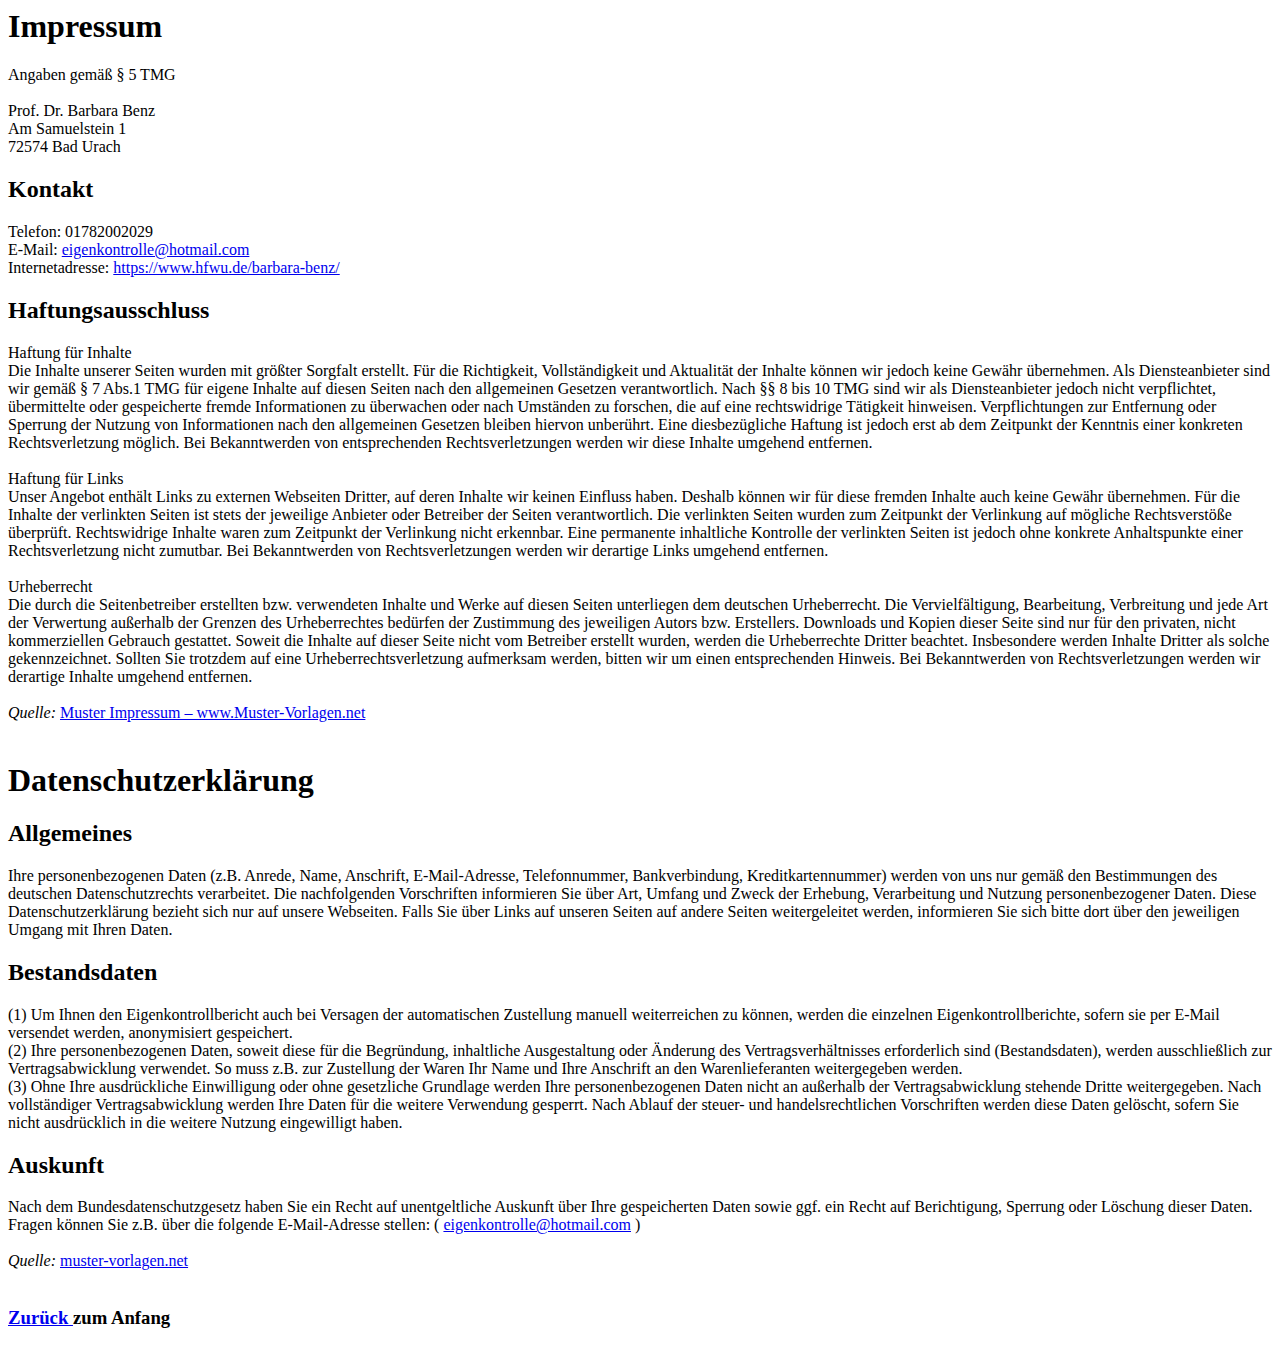
<file: impressum.html>
<html>
<body>
<h1>Impressum</h1>Angaben gem&auml;&szlig; &sect; 5 TMG<br/>
<br/>Prof. Dr. Barbara Benz<br/>
Am Samuelstein 1<br/>
72574 Bad Urach<br/>
<h2>Kontakt</h2>
Telefon: 01782002029<br/>
E-Mail: <a href="mailto:eigenkontrolle@hotmail.com">eigenkontrolle@hotmail.com</a><br/>
Internetadresse: <a href="http://www.https://www.hfwu.de/barbara-benz/" target="_blank">https://www.hfwu.de/barbara-benz/</a><br/>
<h2>Haftungsausschluss</h2>Haftung f&uuml;r Inhalte<br/>Die Inhalte unserer Seiten wurden mit gr&ouml;&szlig;ter Sorgfalt erstellt. 
F&uuml;r die Richtigkeit, Vollst&auml;ndigkeit und Aktualit&auml;t der Inhalte k&ouml;nnen wir jedoch keine Gew&auml;hr &uuml;bernehmen. 
Als Diensteanbieter sind wir gem&auml;&szlig; &sect; 7 Abs.1 TMG f&uuml;r eigene Inhalte auf diesen Seiten nach den allgemeinen Gesetzen verantwortlich.
 Nach &sect;&sect; 8 bis 10 TMG sind wir als Diensteanbieter jedoch nicht verpflichtet, &uuml;bermittelte oder gespeicherte fremde Informationen zu &uuml;berwachen
 oder nach Umst&auml;nden zu forschen, die auf eine rechtswidrige T&auml;tigkeit hinweisen. Verpflichtungen zur Entfernung oder Sperrung der Nutzung von Informationen nach den
 allgemeinen Gesetzen bleiben hiervon unber&uuml;hrt. Eine diesbez&uuml;gliche Haftung ist jedoch erst ab dem Zeitpunkt der Kenntnis einer konkreten Rechtsverletzung m&ouml;glich.
 Bei Bekanntwerden von entsprechenden Rechtsverletzungen werden wir diese Inhalte umgehend entfernen.<br/><br/>Haftung f&uuml;r Links<br/>Unser Angebot enth&auml;lt Links zu externen
 Webseiten Dritter, auf deren Inhalte wir keinen Einfluss haben. Deshalb k&ouml;nnen wir f&uuml;r diese fremden Inhalte auch keine Gew&auml;hr &uuml;bernehmen. F&uuml;r die Inhalte der 
 verlinkten Seiten ist stets der jeweilige Anbieter oder Betreiber der Seiten verantwortlich. Die verlinkten Seiten wurden zum Zeitpunkt der Verlinkung auf m&ouml;gliche Rechtsverst&ouml;&szlig;e
 &uuml;berpr&uuml;ft. Rechtswidrige Inhalte waren zum Zeitpunkt der Verlinkung nicht erkennbar. Eine permanente inhaltliche Kontrolle der verlinkten Seiten ist jedoch ohne konkrete Anhaltspunkte 
 einer Rechtsverletzung nicht zumutbar. Bei Bekanntwerden von Rechtsverletzungen werden wir derartige Links umgehend entfernen.<br/><br/>Urheberrecht<br/>Die durch die Seitenbetreiber erstellten bzw. 
 verwendeten Inhalte und Werke auf diesen Seiten unterliegen dem deutschen Urheberrecht. Die Vervielf&auml;ltigung, Bearbeitung, Verbreitung und jede Art der Verwertung au&szlig;erhalb der Grenzen 
 des Urheberrechtes bed&uuml;rfen der Zustimmung des jeweiligen Autors bzw. Erstellers. Downloads und Kopien dieser Seite sind nur f&uuml;r den privaten, nicht kommerziellen Gebrauch gestattet. 
 Soweit die Inhalte auf dieser Seite nicht vom Betreiber erstellt wurden, werden die Urheberrechte Dritter beachtet. Insbesondere werden Inhalte Dritter als solche gekennzeichnet. Sollten Sie 
 trotzdem auf eine Urheberrechtsverletzung aufmerksam werden, bitten wir um einen entsprechenden Hinweis. Bei Bekanntwerden von Rechtsverletzungen werden wir derartige Inhalte umgehend entfernen.<br/><br/>
 <i>Quelle:  </i><a href="http://www.muster-vorlagen.net" target="_blank">Muster Impressum   – www.Muster-Vorlagen.net</a><br/><br/>
 
 <h1>Datenschutzerkl&auml;rung</h1>
 <h2>Allgemeines</h2>
 Ihre personenbezogenen Daten (z.B. Anrede, Name, Anschrift, E-Mail-Adresse, Telefonnummer, Bankverbindung, Kreditkartennummer) werden von uns nur gem&auml;&szlig; den Bestimmungen des deutschen Datenschutzrechts verarbeitet. 
 Die nachfolgenden Vorschriften informieren Sie &uuml;ber Art, Umfang und Zweck der Erhebung, Verarbeitung und Nutzung personenbezogener Daten. Diese Datenschutzerkl&auml;rung bezieht sich nur auf unsere Webseiten. 
 Falls Sie &uuml;ber Links auf unseren Seiten auf andere Seiten weitergeleitet werden, informieren Sie sich bitte dort &uuml;ber den jeweiligen Umgang mit Ihren Daten.<br/>
 <h2>Bestandsdaten</h2>
 (1) Um Ihnen den Eigenkontrollbericht auch bei Versagen der automatischen Zustellung manuell weiterreichen zu können, werden die einzelnen Eigenkontrollberichte, sofern sie per E-Mail versendet werden, anonymisiert gespeichert. <br/>
 (2) Ihre personenbezogenen Daten, soweit diese f&uuml;r die Begr&uuml;ndung, inhaltliche Ausgestaltung oder &Auml;nderung des Vertragsverh&auml;ltnisses erforderlich sind (Bestandsdaten), 
 werden ausschlie&szlig;lich zur Vertragsabwicklung verwendet. So muss z.B. zur Zustellung der Waren Ihr Name und Ihre Anschrift an den Warenlieferanten weitergegeben werden. <br/>
 (3) Ohne Ihre ausdr&uuml;ckliche Einwilligung oder ohne gesetzliche Grundlage werden Ihre personenbezogenen Daten nicht an au&szlig;erhalb der Vertragsabwicklung stehende Dritte weitergegeben. 
 Nach vollst&auml;ndiger Vertragsabwicklung werden Ihre Daten f&uuml;r die weitere Verwendung gesperrt. Nach Ablauf der steuer- und handelsrechtlichen Vorschriften werden diese Daten gel&ouml;scht, 
 sofern Sie nicht ausdr&uuml;cklich in die weitere Nutzung eingewilligt haben. <br/>
 <h2>Auskunft</h2>Nach dem Bundesdatenschutzgesetz haben Sie ein Recht auf unentgeltliche Auskunft &uuml;ber Ihre gespeicherten Daten sowie ggf. ein Recht auf Berichtigung, Sperrung oder L&ouml;schung dieser Daten. 
 Fragen k&ouml;nnen Sie z.B. &uuml;ber die folgende E-Mail-Adresse stellen: ( <a href="mailto:eigenkontrolle@hotmail.com">eigenkontrolle@hotmail.com</a> )<br/><br/>
 <i>Quelle: </i><a href="http://www.muster-vorlagen.net/datenschutzerklaerungs-generator.html" target="_blank">muster-vorlagen.net</a><br/><br/>
 
 <h3> <a href = "index.html"> Zur&uuml;ck </a> zum Anfang </h3>
 </body>
 </html>
</file>
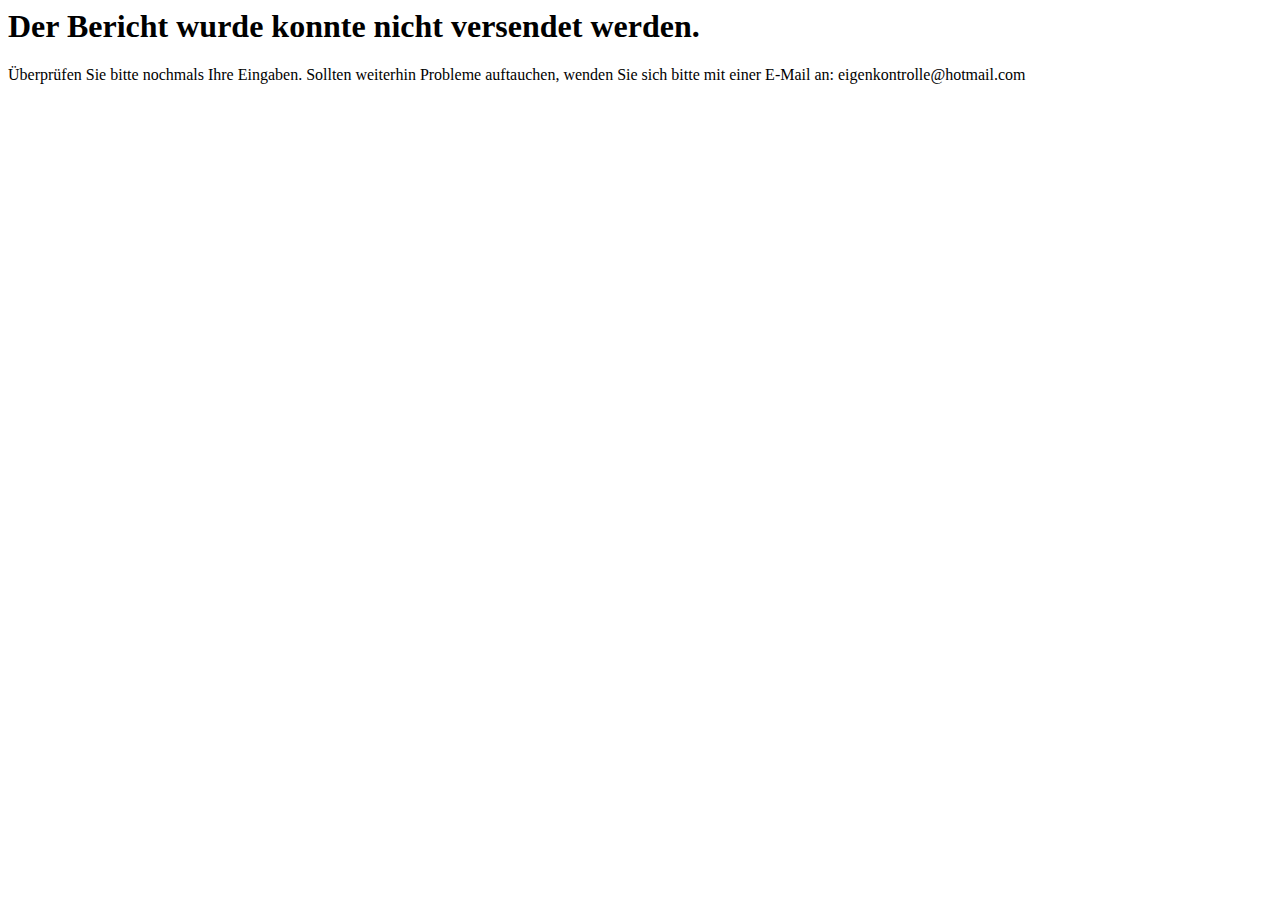
<file: mailFailure.html>
<html>
<head>
 <meta charset="UTF-8" />
</head>
<body>
<h1>Der Bericht wurde konnte nicht versendet werden.</h1>
<p>Überprüfen Sie bitte nochmals Ihre Eingaben. Sollten weiterhin Probleme auftauchen, wenden Sie sich bitte mit einer E-Mail an: eigenkontrolle@hotmail.com</p>
</body>
</html>
</file>
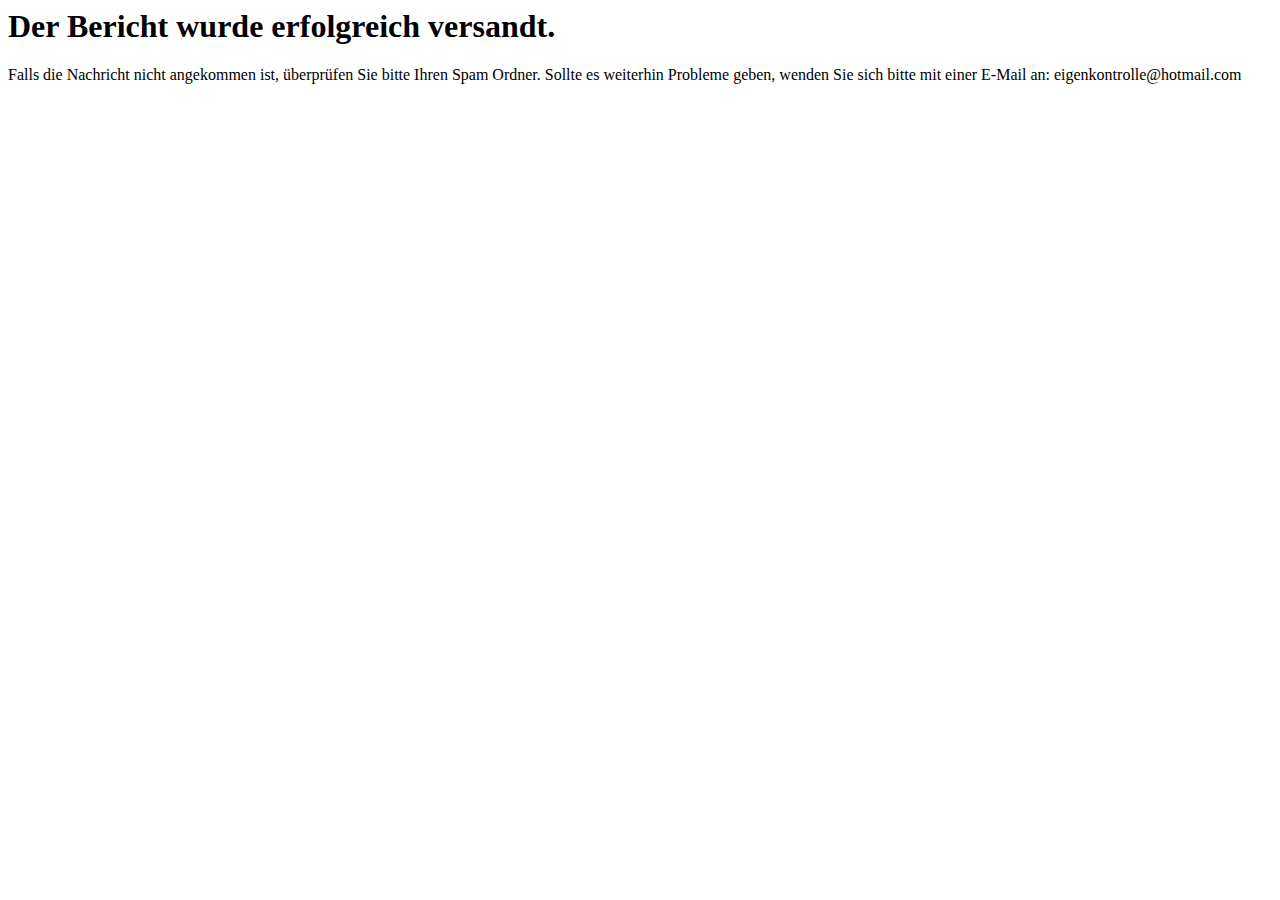
<file: mailSuccess.html>
<html>
<body>
<h1>Der Bericht wurde erfolgreich versandt.</h1>
<p>Falls die Nachricht nicht angekommen ist, überprüfen Sie bitte Ihren Spam Ordner. Sollte es weiterhin Probleme geben, wenden Sie sich bitte mit einer E-Mail an: eigenkontrolle@hotmail.com</p>
</body>
</html>
</file>
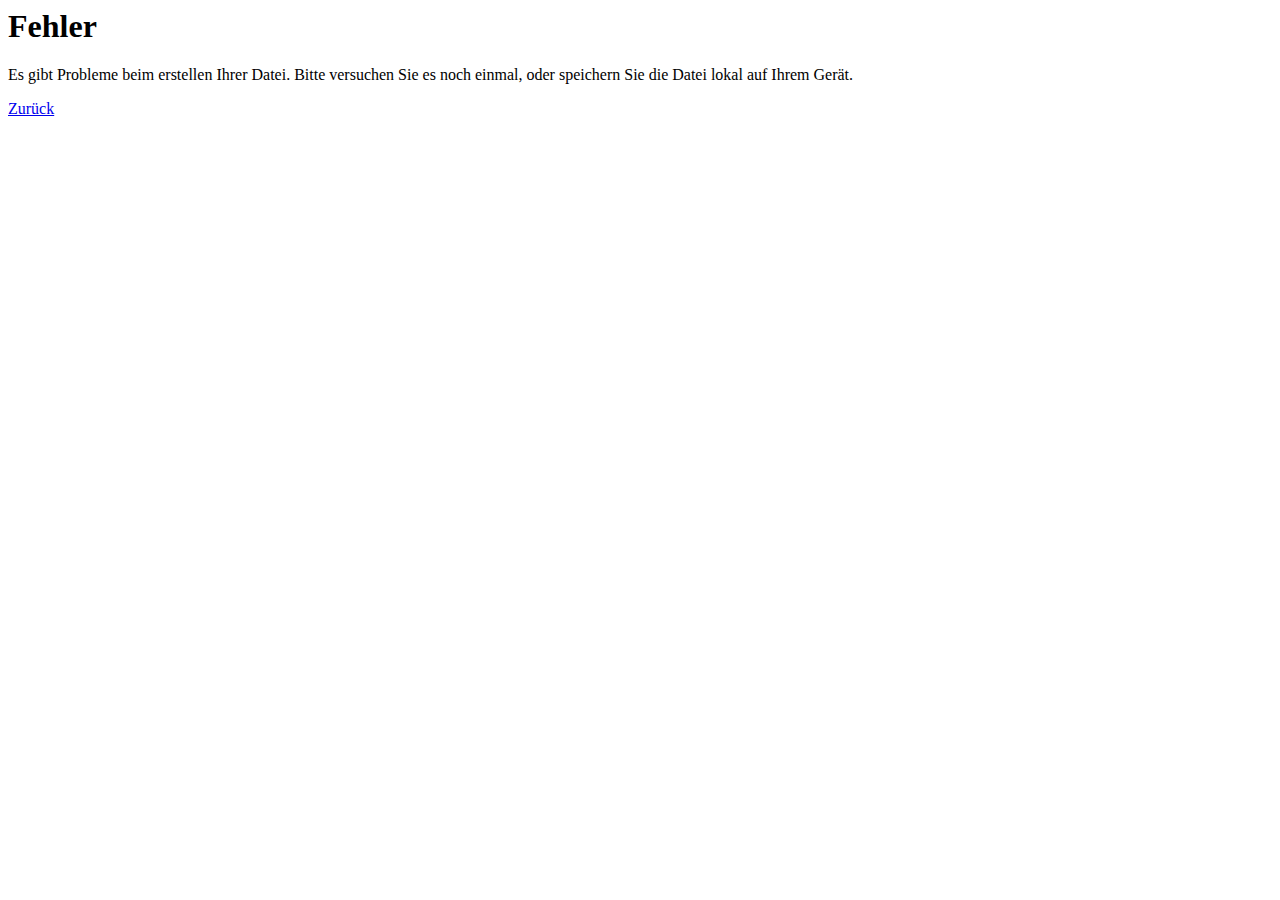
<file: upload_Failure.html>
<html>
<head>
 <meta charset="UTF-8" />
</head>
<body>
<h1>Fehler</h1>
<p>Es gibt Probleme beim erstellen Ihrer Datei. Bitte versuchen Sie es noch einmal, oder speichern Sie die Datei lokal auf Ihrem Gerät.</p>
<a data-role="button" href="index.html/#auswertung"> Zurück </a>
</body>
</html>
</file>
<file: style_1_1.css>
@media (min-width: 857px) {
	/* Show the table header rows and set all cells to display: table-cell */
	.table-breakpoint td,
	.table-breakpoint th,
	.table-breakpoint tbody th,
	.table-breakpoint tbody td,
	.table-breakpoint thead td,
	.table-breakpoint thead th {
		display: table-cell;
		margin: 0;
	}
	/* Hide the labels in each cell */
	.table-breakpoint td .ui-table-cell-label,
	.table-breakpoint th .ui-table-cell-label {
		display: none;
	}
}
@media (max-width: 856px) {
	/* Show the table header rows and set all cells to display: table-cell */
	.table-breakpoint td,
	.table-breakpoint th,
	.table-breakpoint tbody th,
	.table-breakpoint tbody td, {
		display: block;
		margin: 0;
	}
	/* /* Hide the labels in each cell */ 
	/* .table-breakpoint td .ui-table-cell-label, */
	/* .table-breakpoint th .ui-table-cell-label { */
		/* display: none; */
	/* } */
	.table-breakpoint thead td,
	.table-breakpoint thead th {
		display: none; 
}
}
img {
	/* max-width: 175px; */
	width: 100%;
	
}

.ui-header .ui-title {
    margin-right: 5%;
    margin-left: 15%;
}

.ui-input-text input#countdown {
	/* height: 4.5em; */
	text-align: center;
	font-size:  xx-large;
}




@media (max-width: 856px) {

.category_Auswertung {
    outline :thin solid;
    margin-bottom: 0.5em;
}
.category_Auswertung th {
    font-size: x-large; 
    text-align: center;
    
}
}
</file>
